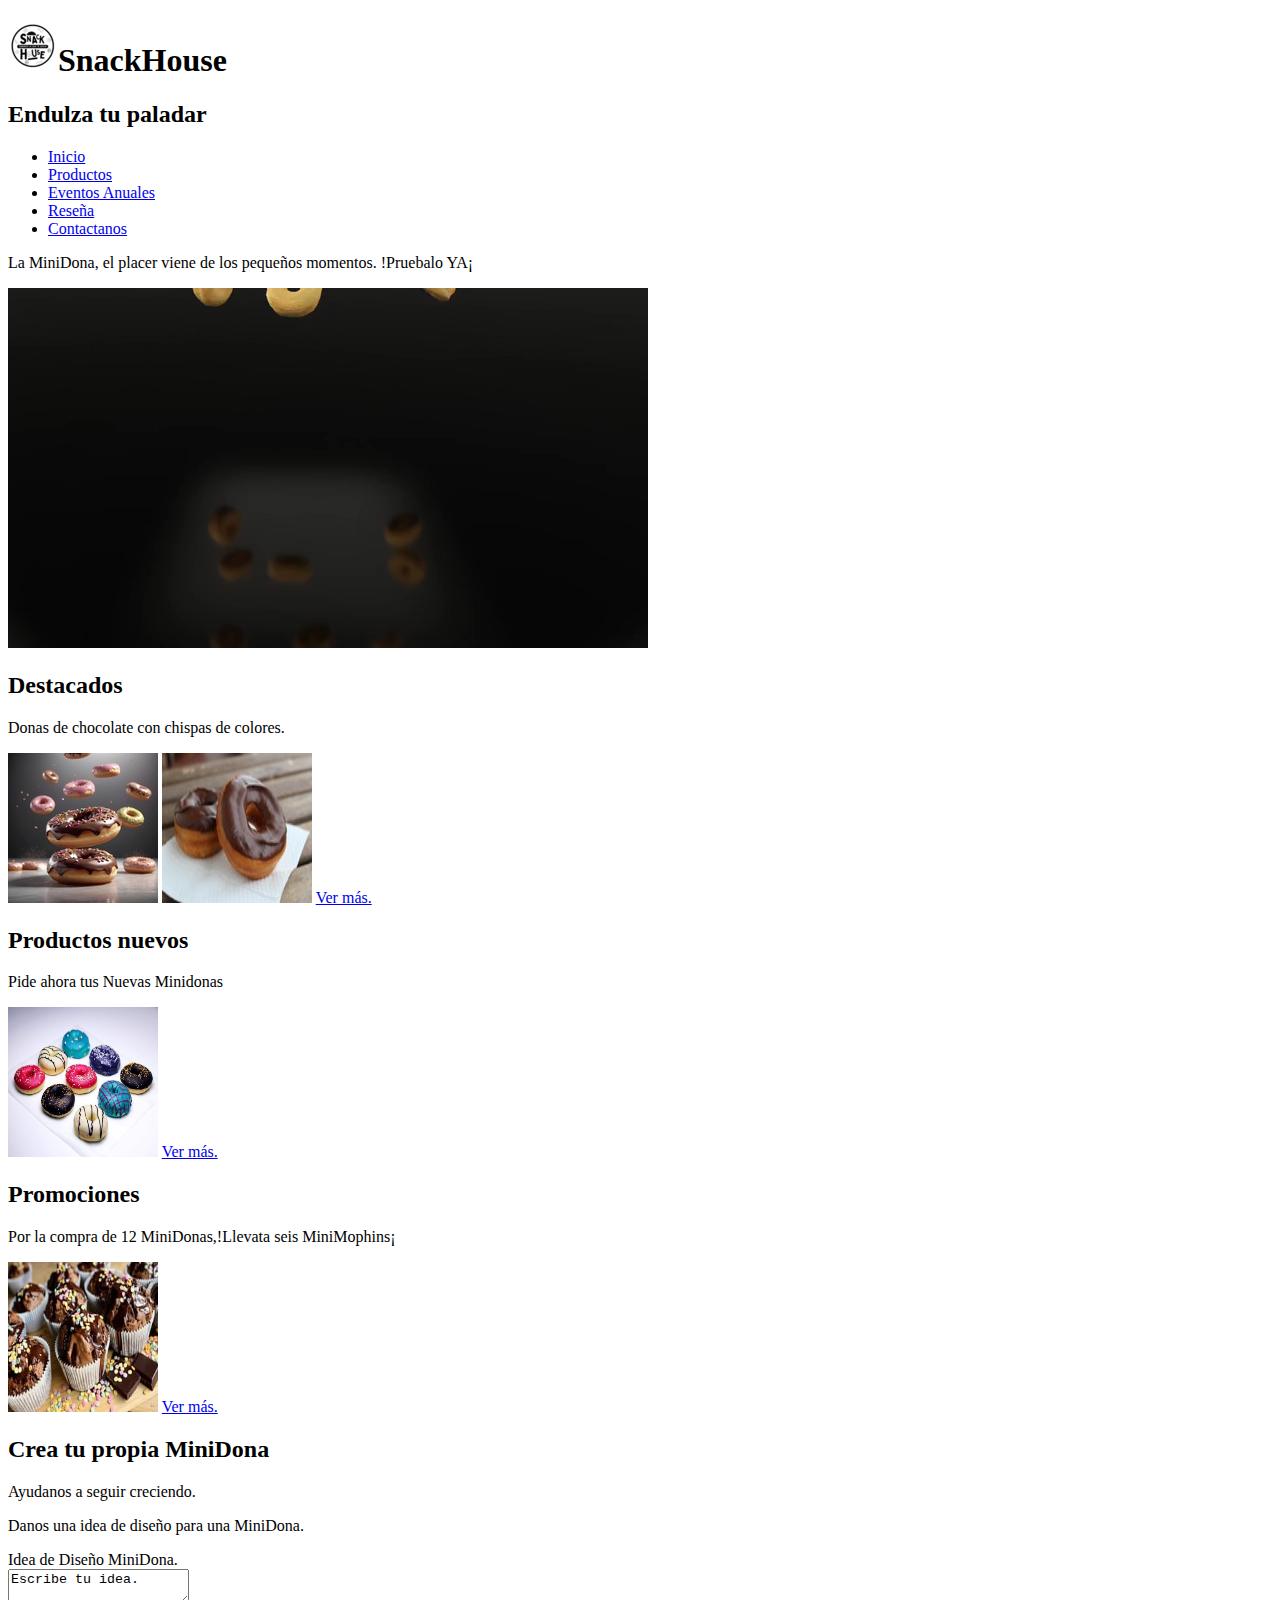
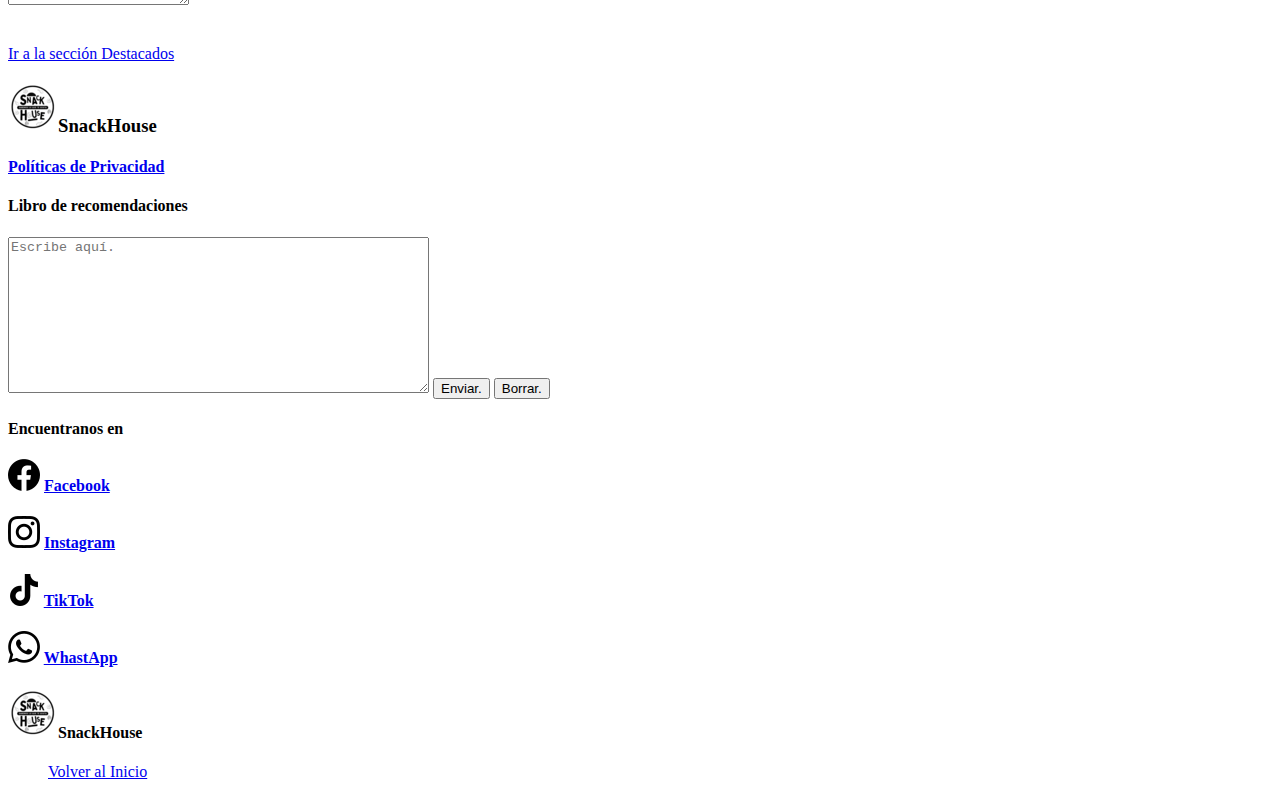
<file: index.html>
<!DOCTYPE html>
<html lang="es">
<head>
    <meta charset="UTF-8">
    <meta name="viewport" content="width=device-width, initial-scale=1.0">
    <title>SnackHouse</title>
</head>
<body>
    <main>
        <div>
            <h1><img src="imagenes/logo_snackhouse.png" alt="Logo de la página web SnackHouse">SnackHouse</h1>
        </div>
        <h2>Endulza tu paladar</h2>
        <header>
            <nav>
                <ul>
                    <li><a href="index.html">Inicio</a></li>
                    <li><a href="productos.html">Productos</a></li>
                    <li><a href="eventosanuales.html">Eventos Anuales</a></li>
                    <li><a href="reseña.html">Reseña</a></li>
                    <li><a href="contactanos.html">Contactanos</a></li>
                </ul>
            </nav>
        </header>
        <section>
            <p>La MiniDona, el placer viene de los pequeños momentos. !Pruebalo YA¡</p>
            <video src="videos/minidonas.mp4" autoplay loop></video>
            <h2 id="Destacados">Destacados</h2>
        </section>   
        <article>
            <p>Donas de chocolate con chispas de colores.</p>
            <img src="imagenes/donas-chocolate.jpg" alt="Donas con chipas de colores">
            <img src="imagenes/donasconchocolate.jpg" height="150p" width="150p" alt="Donas con glaceado de chocolate">
            <a href="productos.html">Ver más.</a>
        </article>
        <article>
            <h2>Productos nuevos</h2>
            <p>Pide ahora tus Nuevas Minidonas</p>
            <img src="imagenes/donas-nuevas-versiones.jpg" height="150" width="150"   alt="Donas de diferentes colores y diseño">
            <a href="productos.html">Ver más.</a>
        </article>
        <article>
            <h2>Promociones</h2>
            <p> Por la compra de 12 MiniDonas,!Llevata seis MiniMophins¡</p>
            <img src="imagenes/muphin.jpg" height="150" width="150" alt="Mophins con chipas de chocolate">
            <a href="productos.html">Ver más.</a>
        </article>
        <section>
            <h2>Crea tu propia MiniDona</h2>
            <p>Ayudanos a seguir creciendo.</p>
            <p>Danos una idea de diseño para una MiniDona.</p>
            <form action="">
                <label for="textarea">Idea de Diseño MiniDona.</label>
                <br>
                <textarea name="" id="">Escribe tu idea.</textarea>
            </form>
            <br><br>
            <a href="#Destacados">Ir a la sección Destacados</a>
        </section>
        <section>
            <footer>
                <form action="">
                    <article>
                        <h3><img src="imagenes/logo_snackhouse.png" alt="Logo de la página web SnackHouse">SnackHouse</h3>
                        <h4><a href="https://termify.io/es/generador-politica-de-privacidad" target="_blank">Políticas de Privacidad</a></h4>
                    </article>
                    <article>
                        <h4>Libro de recomendaciones</h4>
                        <textarea name="" id="" placeholder="Escribe aquí." rows="10" cols="50"></textarea>
                        <button type="submit">Enviar.</button>
                        <button type="reset">Borrar.</button>
                    </article>
                </form>
                    <article>
                        <h4>Encuentranos en</h4>
                        <h4><img src="imagenes/redes/facebook (1).png" alt="ícono de facebook" >
                        <a href="https://www.facebook.com/?locale=es_LA" target="_blank">Facebook</a></h4>
                        <h4><img src="imagenes/redes/instagram.png" alt="ícono de instagram">
                        <a href="https://www.instagram.com/" target="_blank">Instagram</a></h4>
                        <h4><img src="imagenes/redes/tik-tok.png" alt="ícono de Tik Tok">
                        <a href="https://www.tiktok.com/es-419/" target="_blank">TikTok</a></h4>
                        <h4><img src="imagenes/redes/whatsapp.png" alt="ícono de WhastApp">
                        <a href="https://www.whatsapp.com/download" target="_blank">WhastApp</a></h4>
                        <h4><img src="imagenes/logo_snackhouse.png" alt="Logo de la página web SnackHouse">SnackHouse</h4>
                    </article>
                    <header>
                        <nav>
                            <ul>
                                <a href="index.html">Volver al Inicio</a>
                            </ul>
                        </nav>
                    </header>
            </footer>
        </section>

    </main>
</body>
</html>
</file>
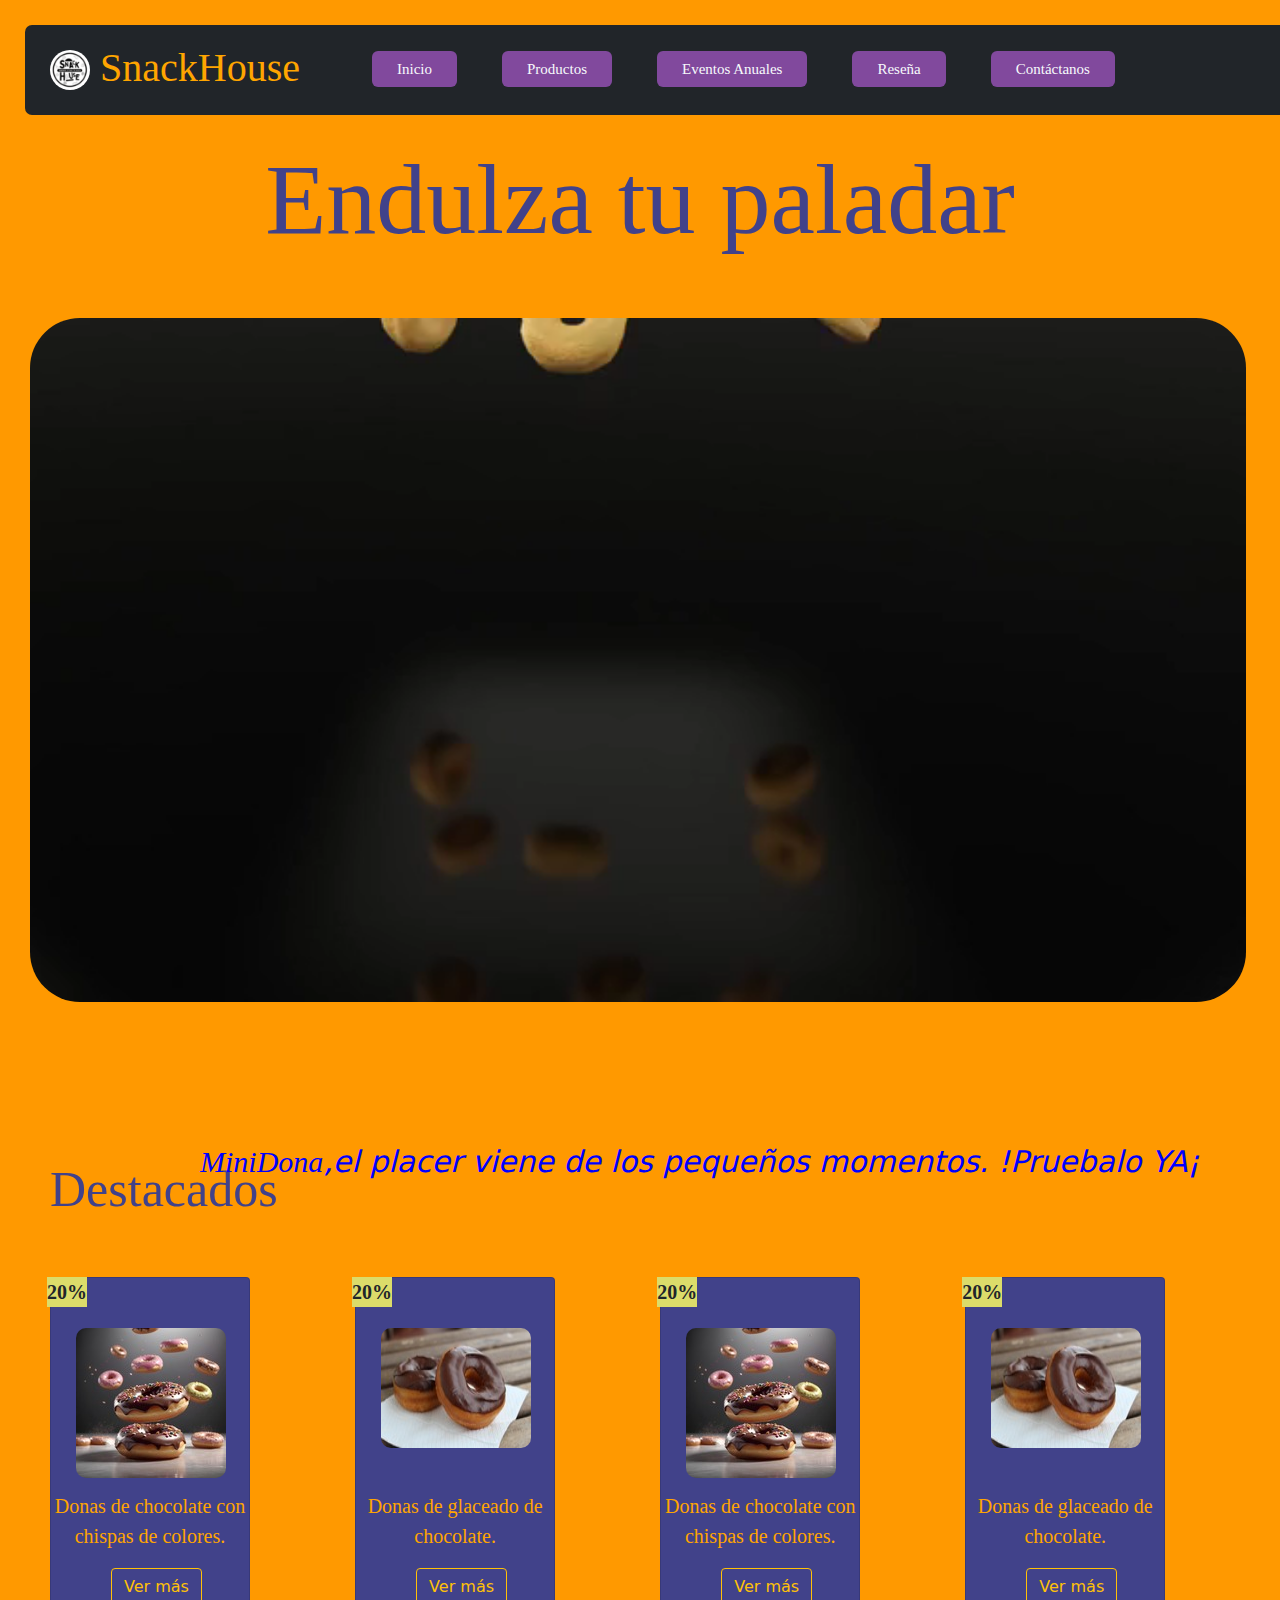
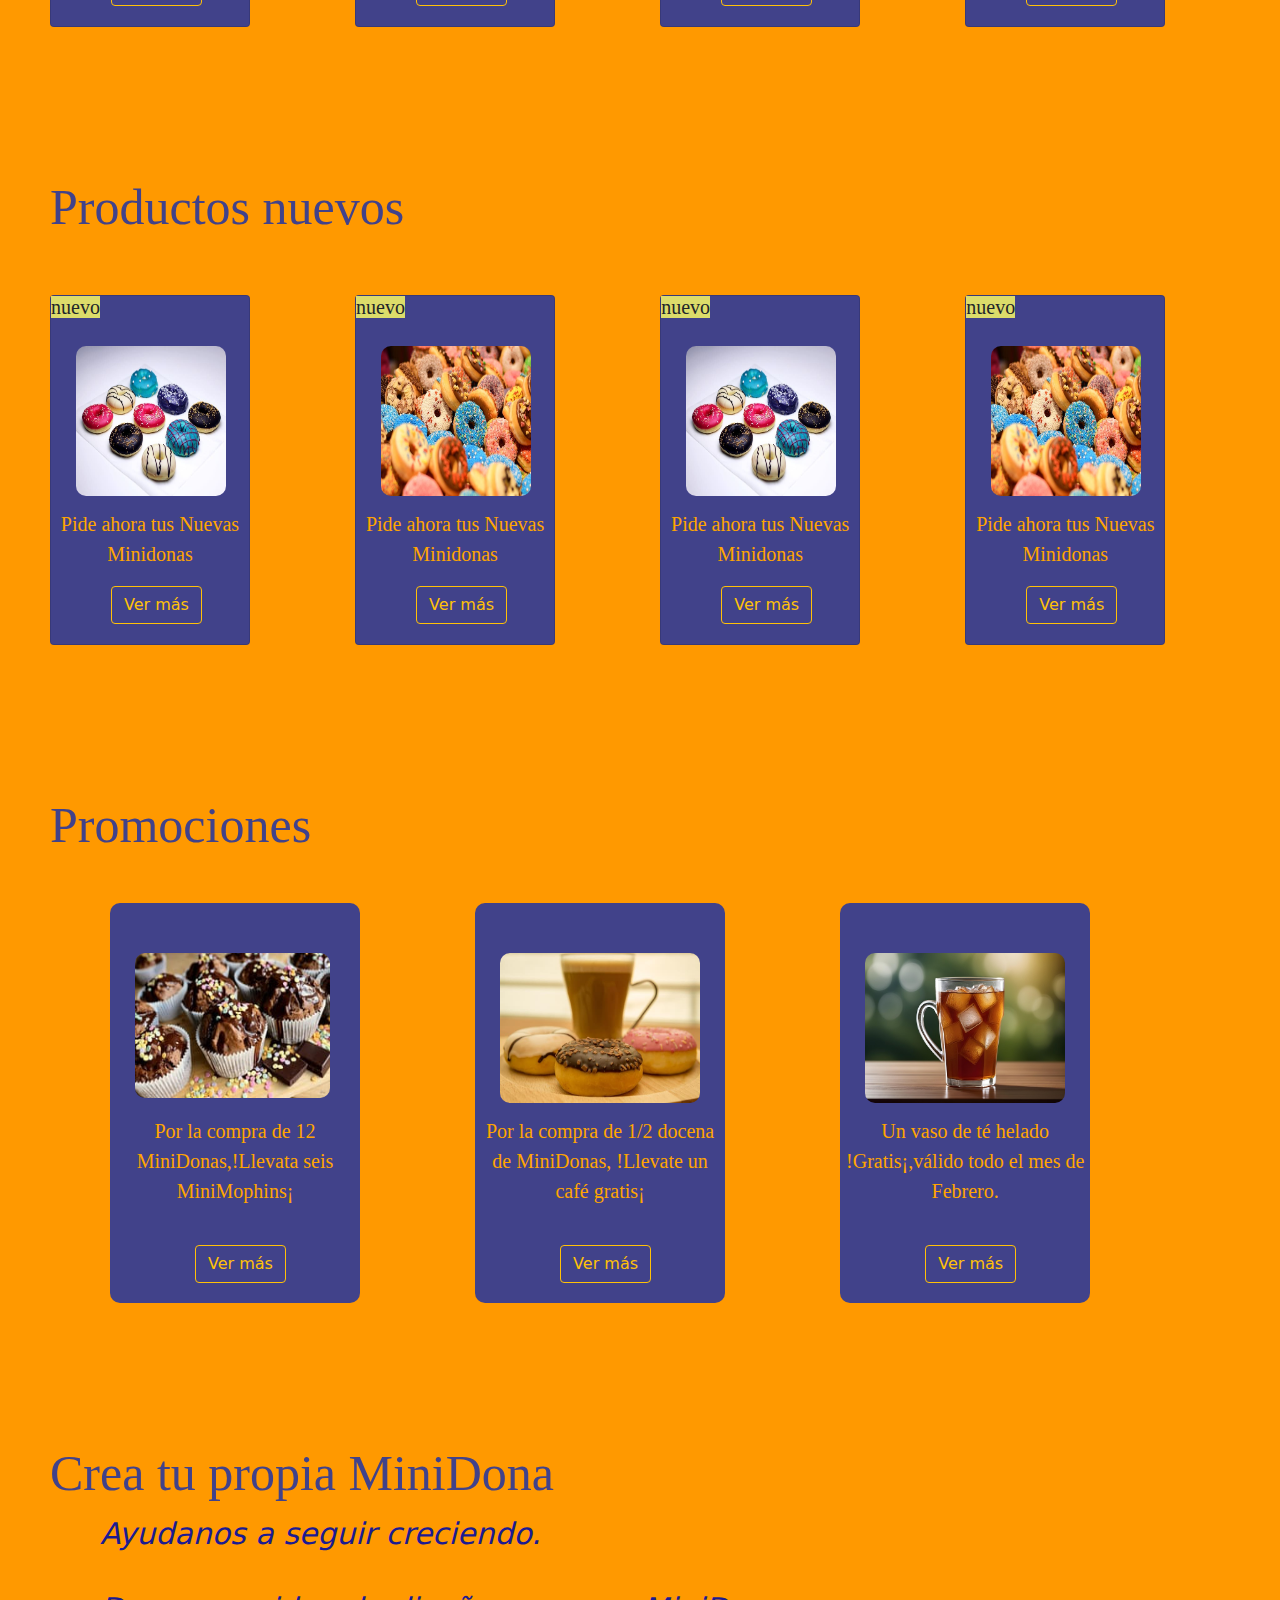
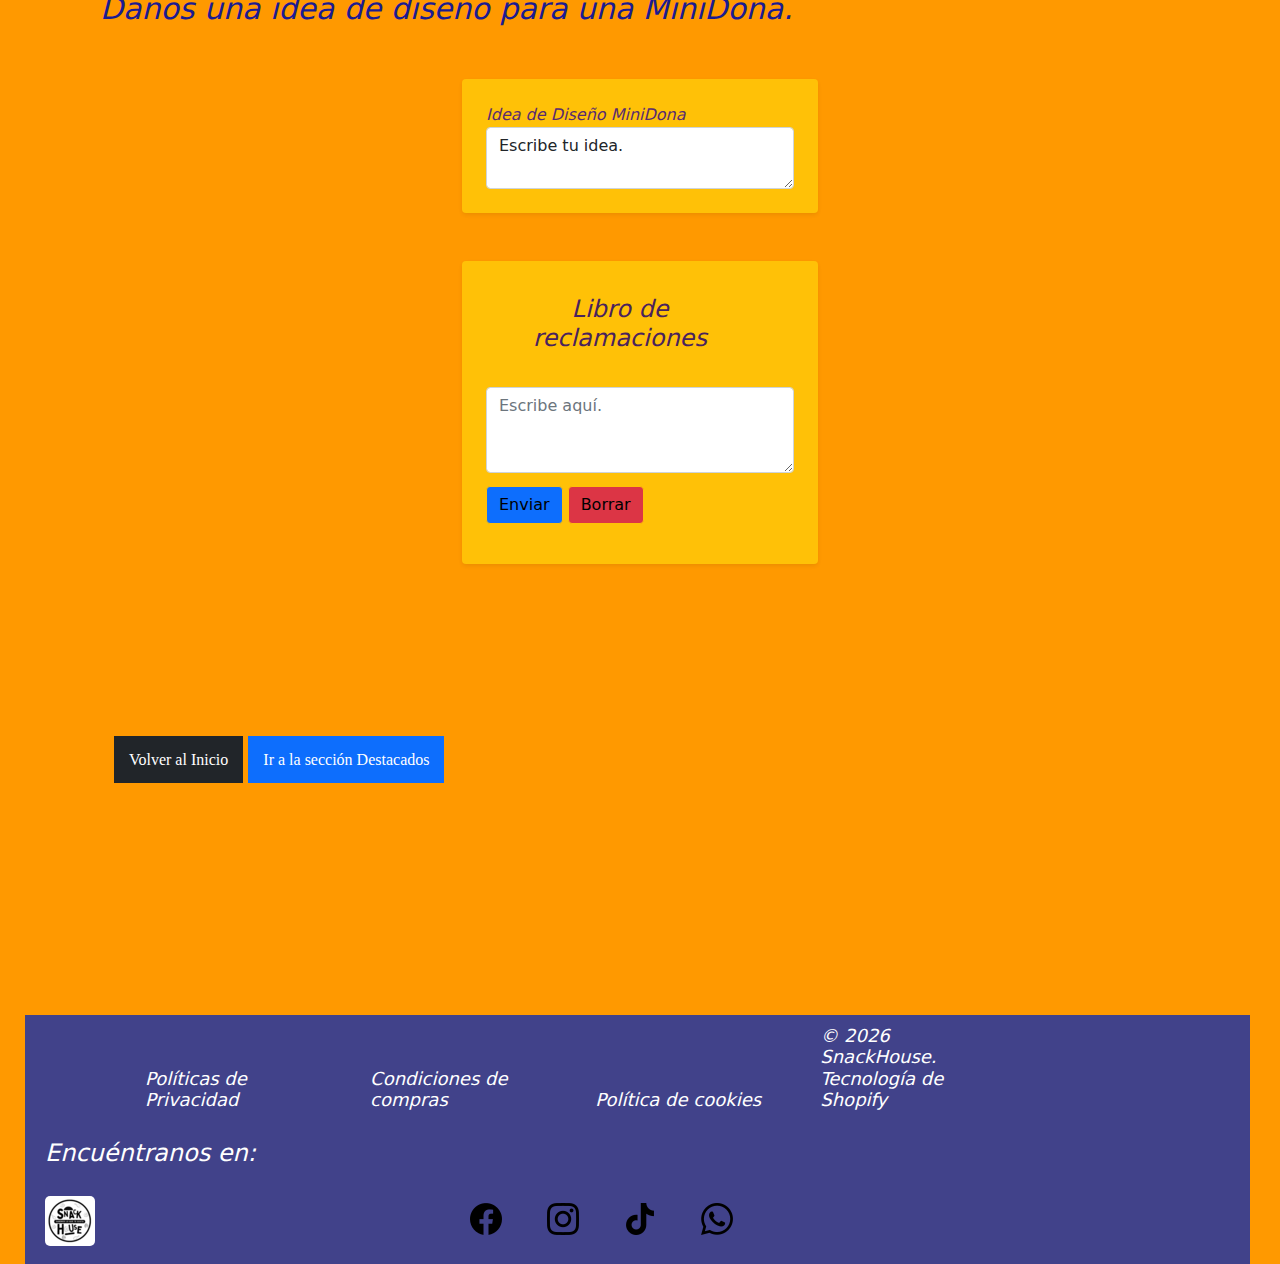
<file: SnackHouse-EFD- Desarrollo Web/index.html>
<!DOCTYPE html>
<html lang="es">
<head>
    <meta charset="UTF-8">
    <meta name="viewport" content="width=device-width, initial-scale=1.0">
    <title>SnackHouse</title>
    <link rel="stylesheet" href="estilos.css">
    <link rel="stylesheet" href="bootstrap/bootstrap.min.css">
</head>
<body   class="bg-warning" style="background-color: rgb(255, 153, 0) !important;">
    <header>
        <nav class="navbar navbar-dark bg-dark">
            <ul class="menu col-sm-12 col-lg-12 col-md-12 col-xs-12">
                <li><a href="index.html">Inicio</a></li>
                <li><a href="productos.html">Productos</a></li>
                <li><a href="eventosanuales.html">Eventos Anuales</a></li>
                <li><a href="reseña.html">Reseña</a></li>
                <li><a href="contactanos.html">Contáctanos</a></li>
            </ul>
            <div>
                <h1 class="snack">
                    <a class="logo" href="index.html" aria-label="Volver a la página e inicio de SnackHouse">
                        <img class="imgv1" src="imagenes/logo_snackhouse.png" alt="Logo de SnackHouse" width="30" height="30">
                        SnackHouse
                    </a>
                </h1>
            </div>
        </nav>
        
    </header>
    <main>
        <section class="baner">
        <h2 class="titulo">Endulza tu paladar</h2>
            <video src="videos/minidonas.mp4" autoplay loop width="1000"></video>
            <p class="frase-emblema"><span class="minidona">MiniDona</span>,el placer viene de los pequeños momentos. !Pruebalo YA¡</p>
        </section> 
        <section class="productos">  
            <h2 id="Destacados" class="subtitulo">Destacados</h2>
            <article class="card">
                <img class="imagen-card" src="imagenes/donas-chocolate.jpg" alt="Donas con chipas de colores">
                <a href="productos.html"><button type="button" class="btn btn-outline-warning boton">Ver más</button></a>
                <p class="descripcion">Donas de chocolate con chispas de colores.</p>
                <strong class="porcentaje">20%</strong> 
            </article>
            <article class="card">
                <img class="imagen-card" src="imagenes/donasconchocolate.jpg" height="120" width="150" alt="Donas con glaceado de chocolate">
                <a href="productos.html"><button type="button" class="btn btn-outline-warning boton">Ver más</button></a>
                <p class="descripcion">Donas de glaceado de chocolate.</p>
                <strong class="porcentaje">20%</strong> 
            </article>
            <article class="card">
                <img class="imagen-card" src="imagenes/donas-chocolate.jpg" alt="Donas con chipas de colores">
                <a href="productos.html"><button type="button" class="btn btn-outline-warning boton">Ver más</button></a>
                <p class="descripcion">Donas de chocolate con chispas de colores.</p>
                <strong class="porcentaje">20%</strong> 
            </article>
            <article class="card">
                <img class="imagen-card" src="imagenes/donasconchocolate.jpg" height="120" width="150" alt="Donas con glaceado de chocolate">
                <a href="productos.html"><button type="button" class="btn btn-outline-warning boton">Ver más</button></a>
                <p class="descripcion">Donas de glaceado de chocolate.</p>
                <strong class="porcentaje">20%</strong> 
            </article>
            <h2 class="subtitulo">Productos nuevos</h2>
            <article class="card">
                <img class="imagen-card" src="imagenes/donas-nuevas-versiones.jpg" height="150" width="150"   alt="Donas de diferentes colores y diseño">
                <a href="productos.html"><button type="button" class="btn btn-outline-warning boton">Ver más</button></a>
                <p class="descripcion">Pide ahora tus Nuevas Minidonas</p>
                <span class="nuevos">nuevo</span>
            </article>
            <article class="card">
                <img class="imagen-card" src="imagenes/imagesdeproductos/recientedonas.jpg" alt="Donas arcoiris, de varios colores." height="150" width="150">
                <a href="productos.html"><button type="button" class="btn btn-outline-warning boton">Ver más</button></a>
                <p class="descripcion">Pide ahora tus Nuevas Minidonas</p>
                <span class="nuevos">nuevo</span>
            </article>
            <article class="card">
                <img class="imagen-card" src="imagenes/donas-nuevas-versiones.jpg" height="150" width="150"   alt="Donas de diferentes colores y diseño">
                <a href="productos.html"><button type="button" class="btn btn-outline-warning boton">Ver más</button></a>
                <p class="descripcion">Pide ahora tus Nuevas Minidonas</p>
                <span class="nuevos">nuevo</span>
            </article>
            <article class="card">
                <img class="imagen-card" src="imagenes/imagesdeproductos/recientedonas.jpg" alt="Donas arcoiris, de varios colores." height="150" width="150">
                <a href="productos.html"><button type="button" class="btn btn-outline-warning boton">Ver más</button></a>
                <p class="descripcion">Pide ahora tus Nuevas Minidonas</p>
                <span class="nuevos">nuevo</span>
            </article>
        </section>
        <section class="promociones">
            <h2 class="subtitulo">Promociones</h2>
            <article class="card2-index">
                <img class="imagen-card" src="imagenes/muphin.jpg" height="145" width="195" alt="Mophins con chipas de chocolate">
              <p class="descripcion"> Por la compra de 12 MiniDonas,!Llevata seis MiniMophins¡</p>
                <a href="productos.html"><button type="button" class="btn btn-outline-warning boton-promociones">Ver más</button></a>
            </article>
            <article class="card2-index">
                <img class="imagen-card" src="imagenes/imagesdeproductos/reciente2.jpg" alt="Donas acompañada con un capuccino" height="150" width="200">
                <p class="descripcion"> Por la compra de 1/2 docena de MiniDonas, !Llevate un café gratis¡</p>
                <a href="productos.html"><button type="button" class="btn btn-outline-warning boton-promociones">Ver más</button></a>
            </article>
            <article class="card2-index">
                <img class="imagen-card" src="imagenes/imagesdeproductos/te-helado.jpg" alt="Un vaso con té y cubos de hielo, es decir té helado" height="150" width="200">
                <p class="descripcion">Un vaso de té helado !Gratis¡,válido todo el mes de Febrero.</p>
                <a href="productos.html"><button type="button" class="btn btn-outline-warning boton-promociones">Ver más</button></a>
            </article>
            </article>
        </section>
        <section class="diseño">
            <h2 class="subtitulo">Crea tu propia MiniDona</h2>
            <p class="descripcion3">Ayudanos a seguir creciendo.</p>
            <p class="descripcion3">Danos una idea de diseño para una MiniDona.</p>
            <div class="container my-5">
                <div class="row justify-content-center">
                    <div class="col-12 col-md-6 col-lg-4">
                        <div class="p-4 bg-warning rounded shadow-sm">
                             <form>
                                <label for="textarea" >Idea de Diseño MiniDona</label>
                                 <textarea id="textarea" class="form-control" >Escribe tu idea.</textarea>
                            </form>
                        </div>
                    </div>
                </div>
            </div>
        </section>
        
        <section class="container">
            <div class="row justify-content-center">
                <div class="col-12 col-md-6 col-lg-4">
                    <div class="p-4 bg-warning rounded shadow-sm">
                        <h4 class="recomendaciones text-center mb-4">Libro de reclamaciones</h4>
                        <form>
                            <div class="mb-3" >
                                <textarea id="" class="form-control" rows="3" placeholder="Escribe aquí." rows="10" cols="50"></textarea>
                                <button class="btn btn-warning bg-primary" type="submit">Enviar</button>
                                <button class="btn btn-warning bg-danger" type="reset">Borrar</button>
                            </div>
                        </form>
                    </div>
                </div>
            </div>
                
        
            <footer>
                    <di class="secciones">
                        <nav>
                            <ul>
                                <a class="secciones2 bg-dark" href="index.html">Volver al Inicio</a>
                                <a class="secciones2 bg-primary" href="#Destacados">Ir a la sección Destacados</a>
                            </ul>
                        </nav>
                    </div>
                    <article class="pie-pagina2">
                        
                        <h4 class="iconos"><a href="https://termify.io/es/generador-politica-de-privacidad" target="_blank" class="politic">Políticas de Privacidad</a></h4>
                        <h4 class="iconos"><a href="https://termify.io/es/generador-politica-de-privacidad" target="_blank" class="politic">Condiciones de compras</a></h4>
                        <h4 class="iconos"><a href="https://termify.io/es/generador-politica-de-privacidad" target="_blank" class="politic">Política de cookies</a></h4>
                        <h4 class="iconos">© 2026 SnackHouse. Tecnología de Shopify</h4>
                        
                        <h4>Encuéntranos en:</h4>
                        <h4 class="iconos" >
                            <img src="imagenes/logo_snackhouse.png" class="snack-pie" alt="Logo de la página web SnackHouse" width="50" height="50">
                        </h4>

                        <h4 class="iconos2">
                            <a  class="iconos2" href="https://www.facebook.com/?locale=es_LA" target="_blank">
                                <img src="imagenes/redes/facebook (1).png" alt="ícono de facebook">
                            </a>
                        </h4>

                        <h4 class="iconos2">
                            <a  class="iconos2" href="https://www.instagram.com/" target="_blank">
                                <img src="imagenes/redes/instagram.png" alt="ícono de instagram">
                            </a>
                        </h4>

                        <h4 class="iconos2">
                            <a  class="iconos2" href="https://www.tiktok.com/es-419/" target="_blank">
                                <img src="imagenes/redes/tik-tok.png" alt="ícono de Tik Tok">
                            </a>
                        </h4>

                        <h4 class="iconos2">
                            <a  class="iconos2" href="https://www.whatsapp.com/download" target="_blank">
                                <img src="imagenes/redes/whatsapp.png" alt="ícono de WhastApp">
                            </a>
                        </h4>
                    </article>
            </footer>
        </section>
    </main>
    <script src="bootstrap/bootstrap.bundle.min.js"></script>
</body>
</html>
</file>
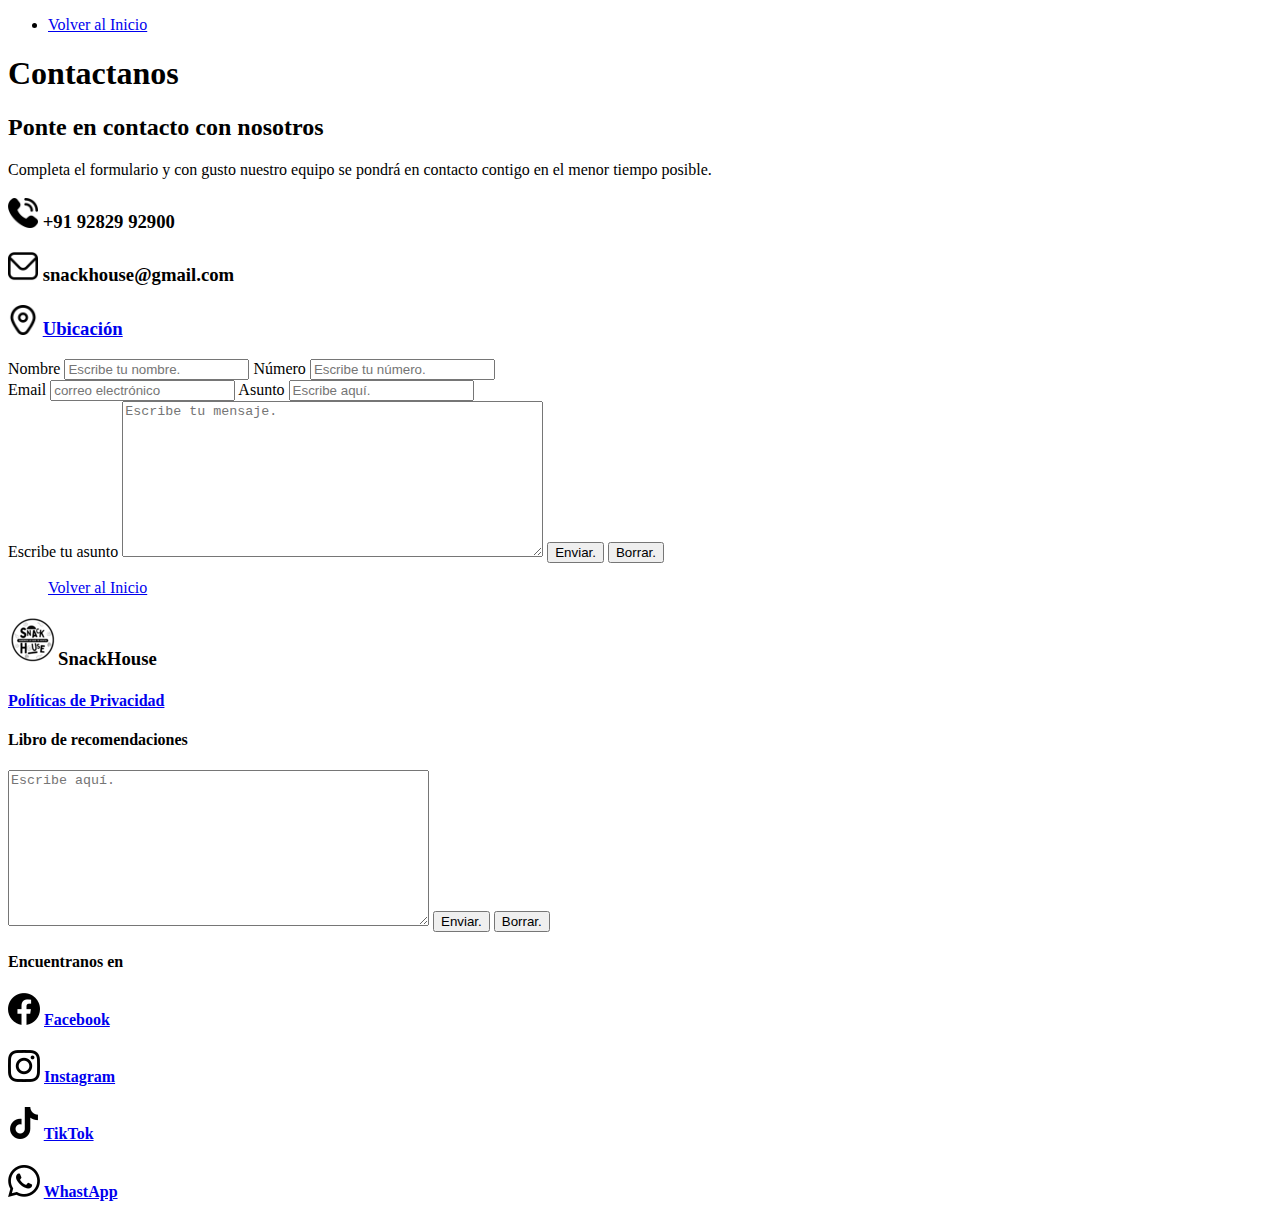
<file: contactanos.html>
<!DOCTYPE html>
<html lang="es">
<head>
    <meta charset="UTF-8">
    <meta name="viewport" content="width=device-width, initial-scale=1.0">
    <title>Contactanos</title>
</head>
<body>
    <header>
        <nav>
            <ul>
                <li><a href="index.html">Volver al Inicio</a></li>
            </ul>
        </nav>
    </header>
    
    <h1>Contactanos</h1>
    <h2>Ponte en contacto con nosotros</h2>
    <p>Completa el formulario y con gusto nuestro equipo se pondrá en contacto contigo en el menor tiempo posible.</p>

    <h3><img src="imagenes/imagesdeproductos/llamada-telefonica.png" alt="ícono de un telefono" height="30px" width="30px">
    +91 92829 92900 </h3>
    <h3><img src="imagenes/imagesdeproductos/sobre.png" alt="ícono de sobre" height="30px" width="30px">
    snackhouse@gmail.com</h3>

    <h3><img src="imagenes/imagesdeproductos/marcador.png" alt="ícono de ubucación." height="30px" width="30px">
    <a href="https://www.google.com/maps"target="blank">Ubicación</a></h3>
    
    <form action="">
        <label for="text">Nombre</label>
        <input type="text" placeholder="Escribe tu nombre.">
        <label for="text">Número</label>
        <input type="text" placeholder="Escribe tu número." name="" id="">
        <br>
        <label for="email">Email</label>
        <input type="email" placeholder="correo electrónico" name="" id="">
        <label for="text">Asunto</label>
        <input type="text" placeholder="Escribe aquí.">
        <br>
        <label for="textarea">Escribe tu asunto</label>
        <textarea name="" id="" placeholder="Escribe tu mensaje." rows="10" cols="50"></textarea>
        <button type="submit">Enviar.</button>
        <button type="reset">Borrar.</button>
    </form>

    <header>
        <nav>
            <ul>
                <a href="index.html">Volver al Inicio</a>
            </ul>
        </nav>
    </header>

    <footer>
        <h3><img src="imagenes/logo_snackhouse.png" alt="Logo de la página web SnackHouse">SnackHouse</h3>
        <h4><a href="https://termify.io/es/generador-politica-de-privacidad" target="_blank">Políticas de Privacidad</a></h4>


        <form action="">
            <h4>Libro de recomendaciones</h4>
            <textarea name="" id="" placeholder="Escribe aquí." rows="10" cols="50"></textarea>
            <button type="submit">Enviar.</button>
            <button type="reset">Borrar.</button>
            <h4>Encuentranos en</h4>
            <h4><img src="imagenes/redes/facebook (1).png" alt="ícono de facebook" >
            <a href="https://www.facebook.com/?locale=es_LA" target="_blank">Facebook</a></h4>
            <h4><img src="imagenes/redes/instagram.png" alt="ícono de instagram">
            <a href="https://www.instagram.com/" target="_blank">Instagram</a></h4>
            <h4><img src="imagenes/redes/tik-tok.png" alt="ícono de Tik Tok">
            <a href="https://www.tiktok.com/es-419/" target="_blank">TikTok</a></h4>
            <h4><img src="imagenes/redes/whatsapp.png" alt="ícono de WhastApp">
            <a href="https://www.whatsapp.com/download" target="_blank">WhastApp</a></h4>
        </form>
    </footer>







</body>
</html>
</file>
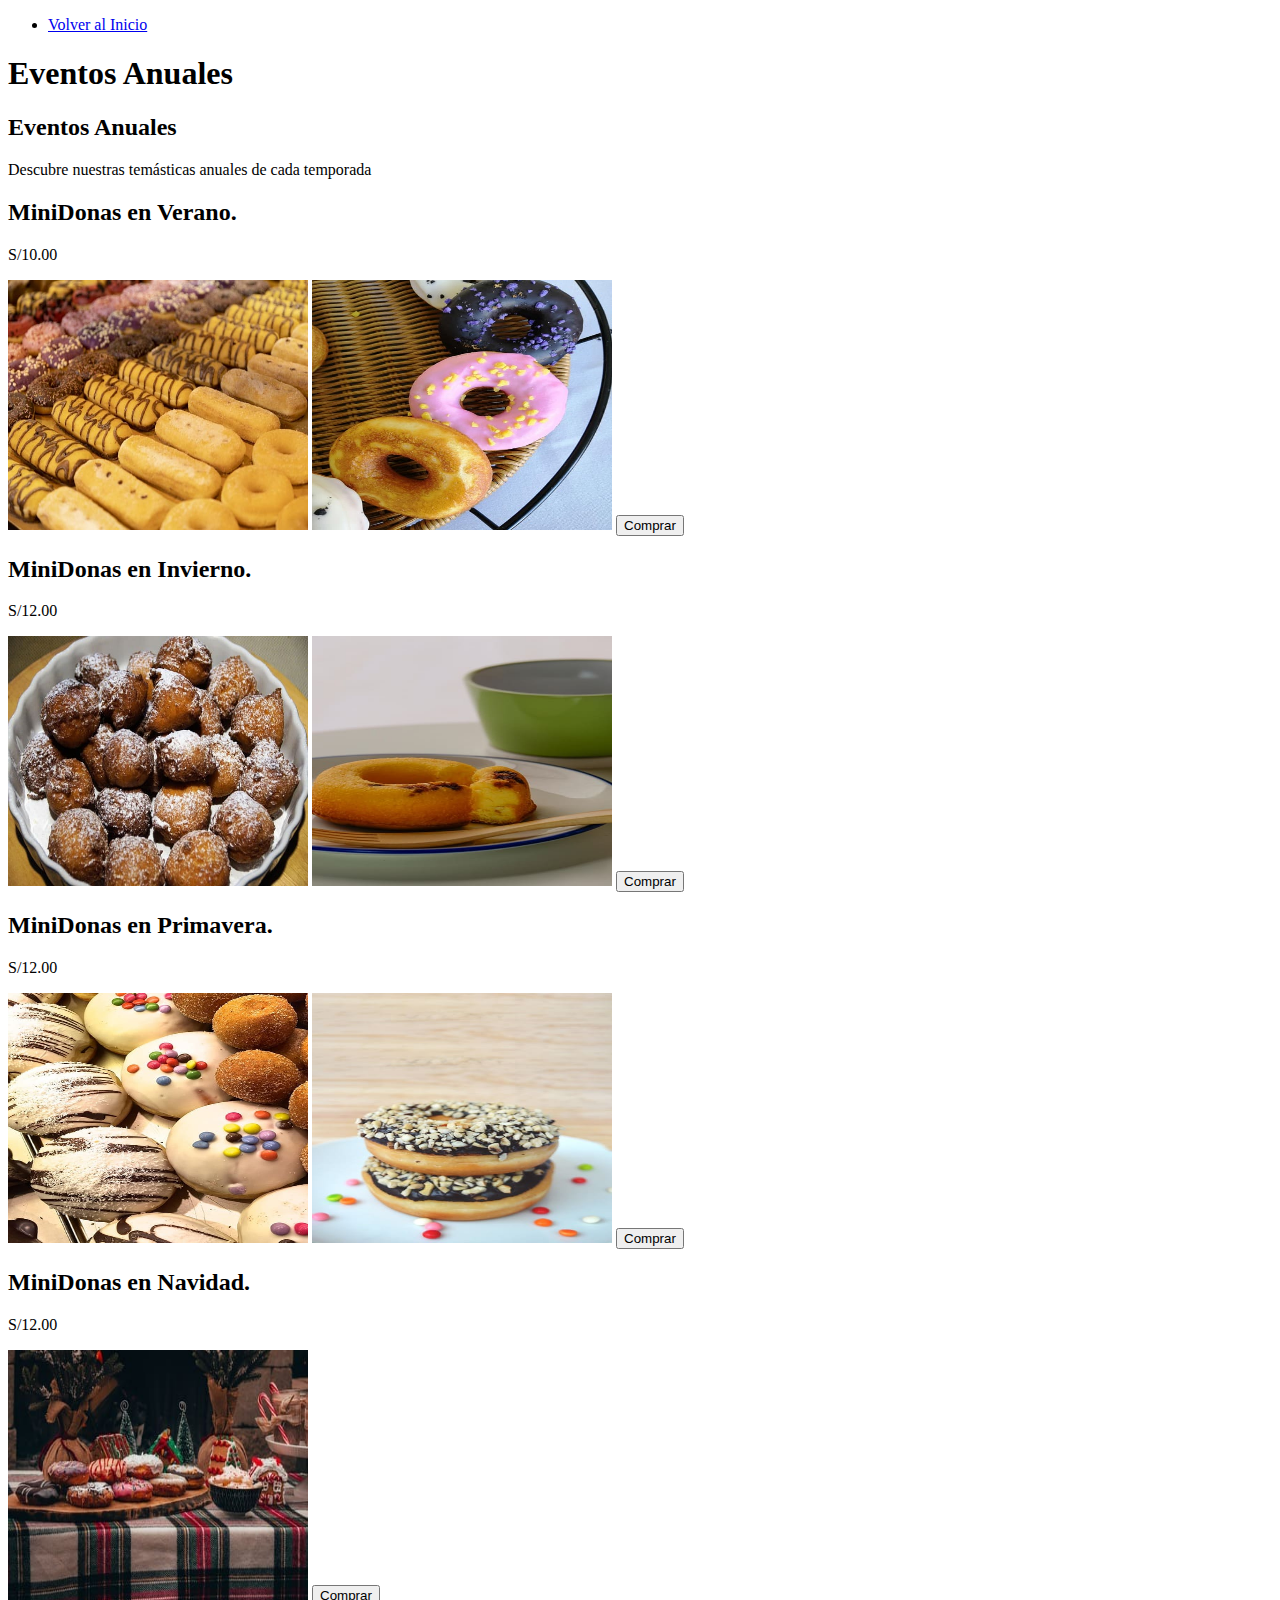
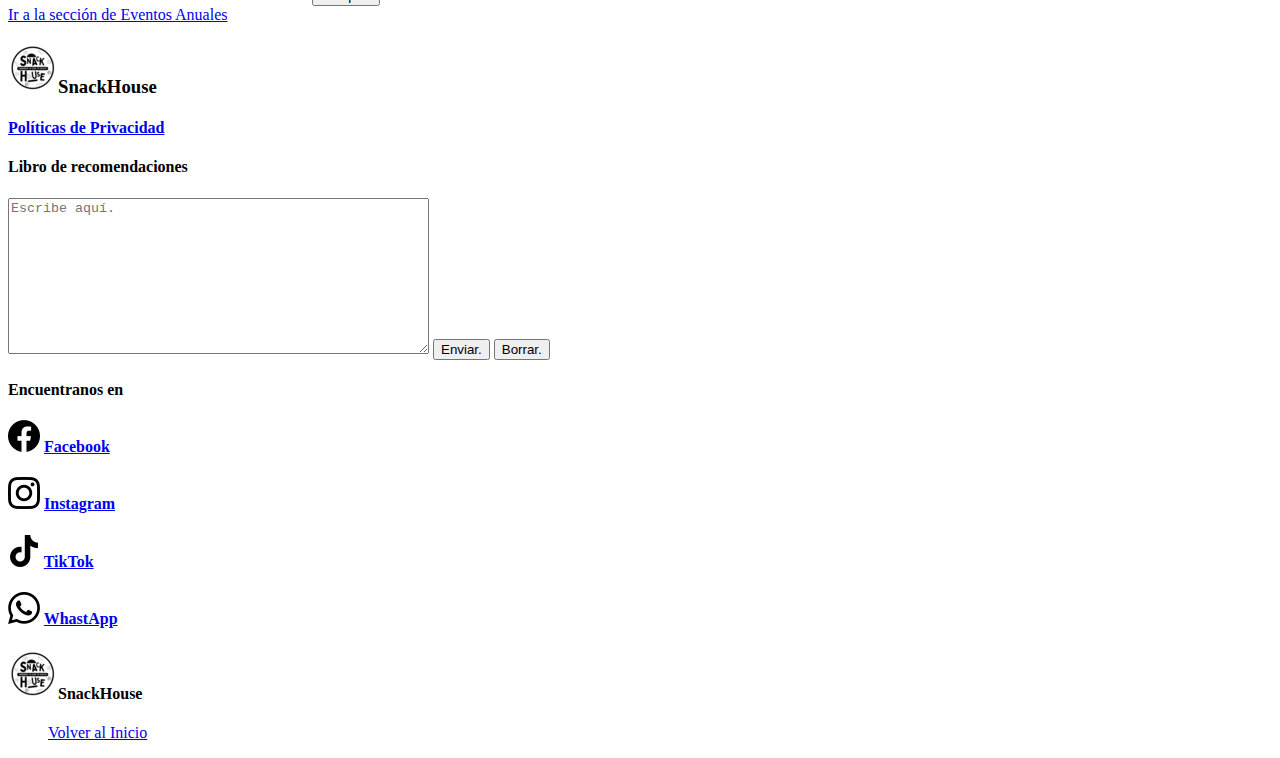
<file: eventosanuales.html>
<!DOCTYPE html>
<html lang="es">
<head>
    <meta charset="UTF-8">
    <meta name="viewport" content="width=device-width, initial-scale=1.0">
    <title>Eventos anuales</title>
</head>
<body>
    <header>
        <nav>
            <ul>
                <li><a href="index.html">Volver al Inicio</a></li>
            </ul>
        </nav>
    </header>
    <main>
        <section>
            <article>
                <h1>Eventos Anuales</h1>
                <h2 id="Eventos Anuales">Eventos Anuales</h2>
                <p>Descubre nuestras temásticas anuales de cada temporada</p>
                <h2>MiniDonas en Verano.</h2>
                <p>S/10.00</p>
                <img src="imagenes/imagesdeproductos/verano.jpg" alt="Donas en verano, fritas con hielo" height="250" width="300" title="Donas en verano"> 
                <img src="imagenes/imagesdeproductos/calor.jpg" alt="Donas en verano, frescas" height="250" width="300" title="Donas en verano">
                <button type="button">Comprar</button>
            </article>
            <article>   
                <h2>MiniDonas en Invierno.</h2>
                <p>S/12.00</p>
                <img src="imagenes/imagesdeproductos/Invierno.jpg" alt="Donas en invierno acompañdo con café" height="250" width="300" title="Donas en invierno">
                <img src="imagenes/imagesdeproductos/donas-café.jpg" alt="Donas acompañado con café" height="250" width="300" title="Donas en invierno">
                <button type="button">Comprar</button>
            </article>
            <article>
                <h2>MiniDonas en Primavera.</h2>
                <p>S/12.00</p>
                <img src="imagenes/imagesdeproductos/primavera-donas.jpg" alt="Donas con con chipas de colores" height="250" width="300" title="Donas en primavera">
                <img src="imagenes/imagesdeproductos/primavera2.jpg" alt="Donas con Maní" height="250" width="300" title="Donas en primavera">
                <button type="button">Comprar</button>
            </article>
            <article>
                <h2>MiniDonas en Navidad.</h2>
                <p>S/12.00</p>
                <img src="imagenes/imagesdeproductos/Navidad.png" alt="Donas con temática navideña" height="250" width="300" title="Donas en navidad">
                <button type="button">Comprar</button>
            </article>
            <a href="#Eventos Anuales">Ir a la sección de Eventos Anuales</a>
        </section>
        <section>
            <footer>
                <form action="">
                    <article>
                        <h3><img src="imagenes/logo_snackhouse.png" alt="Logo de la página web SnackHouse">SnackHouse</h3>
                        <h4><a href="https://termify.io/es/generador-politica-de-privacidad" target="_blank">Políticas de Privacidad</a></h4>
                    </article>
                    <article>
                        <h4>Libro de recomendaciones</h4>
                        <textarea name="" id="" placeholder="Escribe aquí." rows="10" cols="50"></textarea>
                        <button type="submit">Enviar.</button>
                        <button type="reset">Borrar.</button>
                    </article>
                </form>
                    <article>
                        <h4>Encuentranos en</h4>
                        <h4><img src="imagenes/redes/facebook (1).png" alt="ícono de facebook" >
                        <a href="https://www.facebook.com/?locale=es_LA" target="_blank">Facebook</a></h4>
                        <h4><img src="imagenes/redes/instagram.png" alt="ícono de instagram">
                        <a href="https://www.instagram.com/" target="_blank">Instagram</a></h4>
                        <h4><img src="imagenes/redes/tik-tok.png" alt="ícono de Tik Tok">
                        <a href="https://www.tiktok.com/es-419/" target="_blank">TikTok</a></h4>
                        <h4><img src="imagenes/redes/whatsapp.png" alt="ícono de WhastApp">
                        <a href="https://www.whatsapp.com/download" target="_blank">WhastApp</a></h4>
                        <h4><img src="imagenes/logo_snackhouse.png" alt="Logo de la página web SnackHouse">SnackHouse</h4>
                    </article>
                    <header>
                        <nav>
                            <ul>
                                <a href="index.html">Volver al Inicio</a>
                            </ul>
                        </nav>
                    </header>
            </footer>
        </section>
    </main>
</body>
</html>
</file>
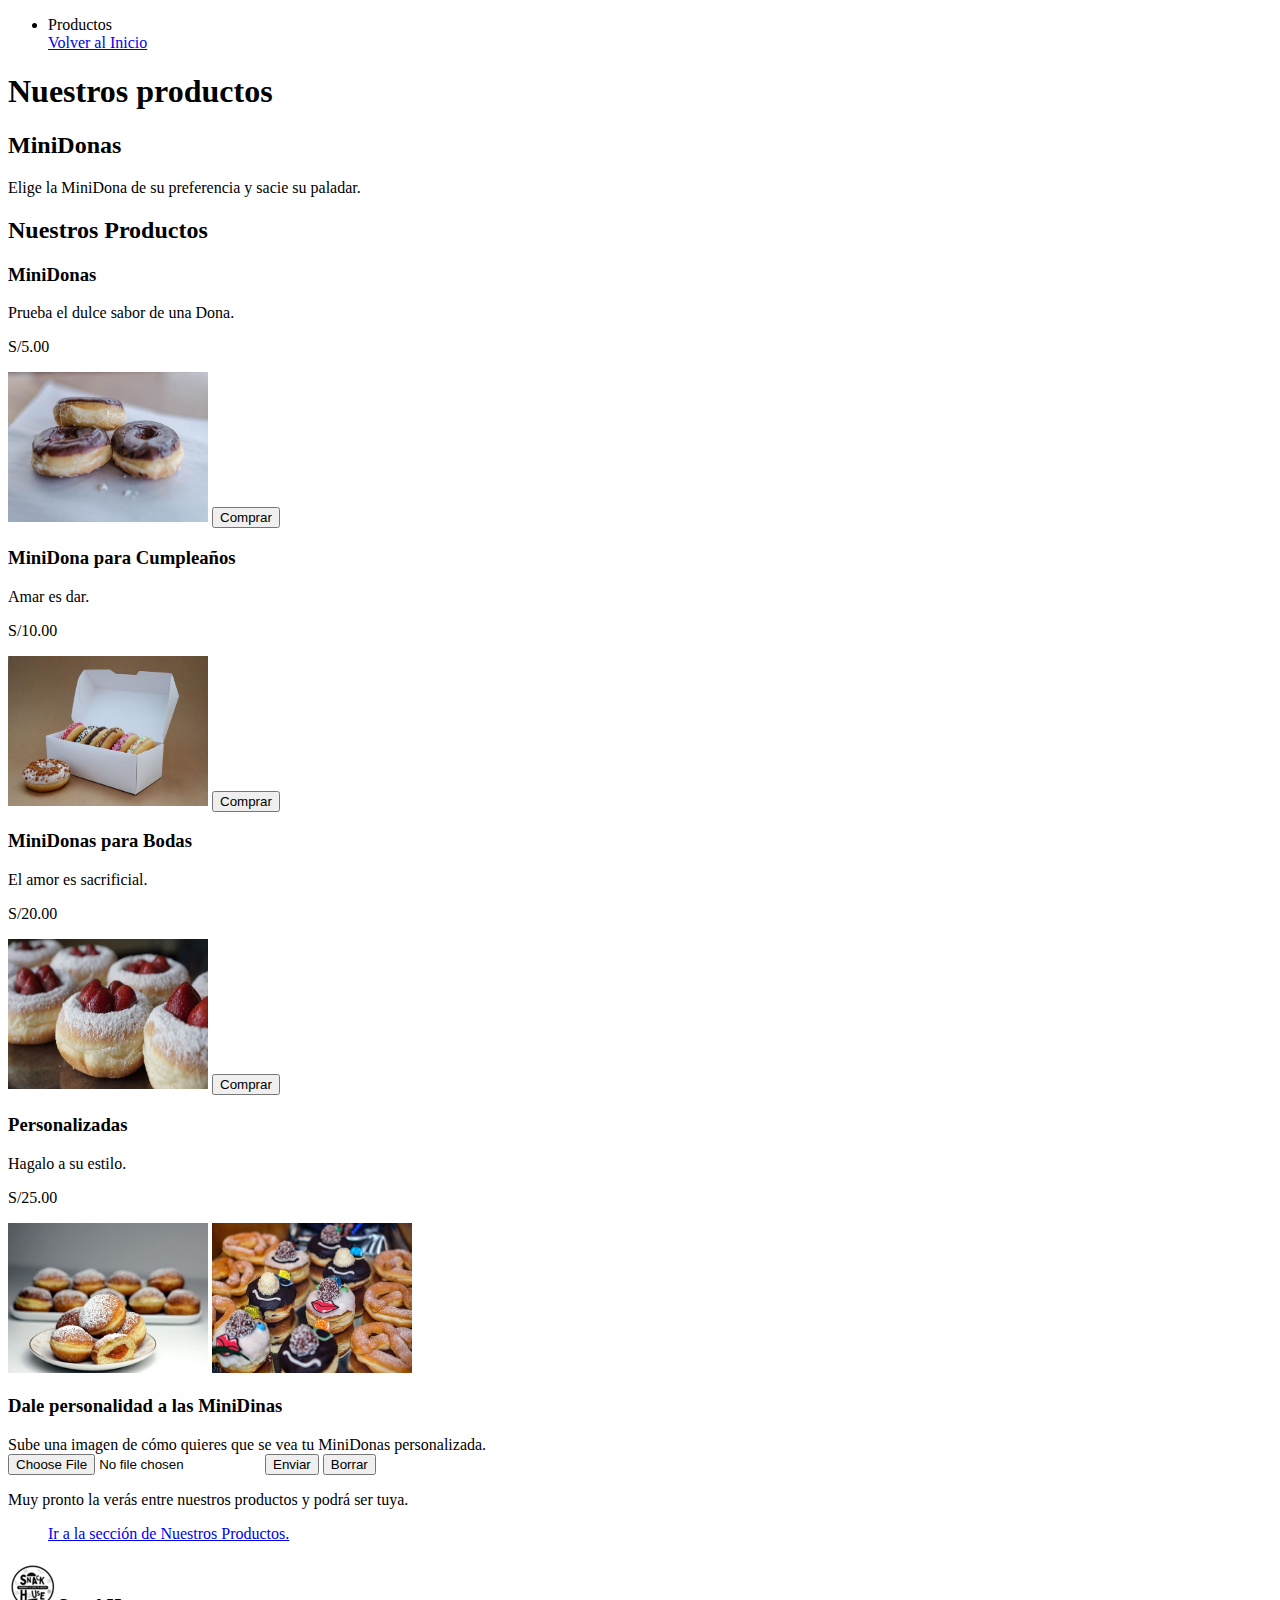
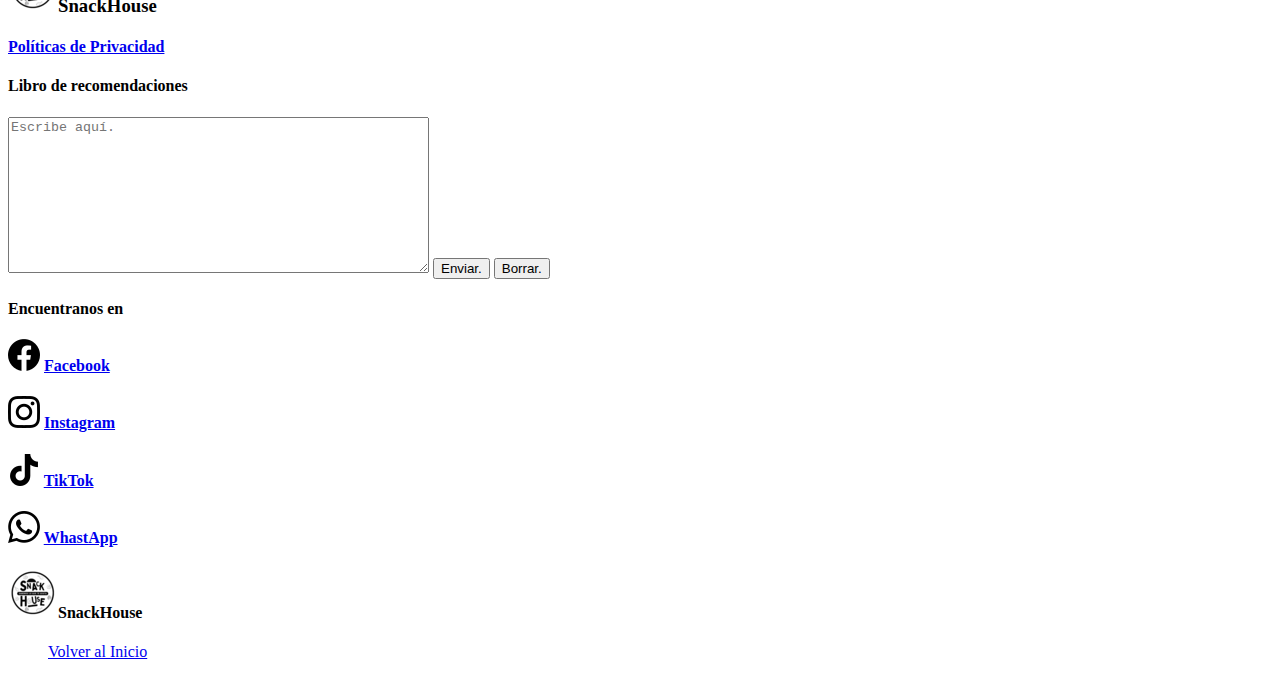
<file: productos.html>
<!DOCTYPE html>
<html lang="es">
<head>
    <meta charset="UTF-8">
    <meta name="viewport" content="width=device-width, initial-scale=1.0">
    <title>Productos</title>
</head>
<body>
    <header>
        <nav>
            <ul>
                <li>Productos</li> <a href="index.html">Volver al Inicio</a>
            </ul>
        </nav>
    </header>
    <section>
        <h1>Nuestros productos</h1>
        <h2>MiniDonas</h2>
        <p>Elige la MiniDona de su preferencia y sacie su paladar.</p>
    </section>
    <section>
        <article>
            <h2 id="Nuestro Productos">Nuestros Productos</h2>
            <h3>MiniDonas</h3>
            <p>Prueba el dulce sabor de una Dona.</p>
            <p>S/5.00</p>
            <img src="imagenes/imagesdeproductos/donasordinarias.jpg" alt="Donas ordinarias" height="150" width="200">
            <button type="button">Comprar</button>
        </article>
        <article>
            <h3>MiniDona para Cumpleaños</h3>
            <p>Amar es dar.</p>
            <p>S/10.00</p>
            <img src="imagenes/imagesdeproductos/donas-para-cumpleaños.jpg" alt="Donas con temática de cumpleaños." height="150" width="200">
            <button type="button">Comprar</button>
        </article>
        <article>
            <h3>MiniDonas para Bodas</h3>
            <p>El amor es sacrificial.</p>
            <p>S/20.00</p>
            <img src="imagenes/imagesdeproductos/bodas.jpg" alt="Donas con temática de boda." height="150" width="200">
            <button type="button">Comprar</button>
        </article>
    </section>
    <section>
        <article>
            <h3>Personalizadas</h3>
            <p>Hagalo a su estilo.</p>
            <p>S/25.00</p>
            <img src="imagenes/imagesdeproductos/personalizadas.jpg" alt="Donas ordinarias para personalizar" height="150" width="200">
            <img src="imagenes/imagesdeproductos/personalizada2.jpg" alt="Donas con diseño de dibujos o rosotros animados" height="150" width="200">
        </article>
        
        <form action="">
            <article>
                <h3>Dale personalidad a las MiniDinas</h3>
                <label for="textarea">Sube una imagen de cómo quieres que se vea tu MiniDonas personalizada.</label>
                <br>    
                <input type="file">
                <button type="submit">Enviar</button>
                <button type="reset">Borrar</button>
                <p>Muy pronto la verás entre nuestros productos y podrá ser tuya.</p>
            </article>
        </form>
        <header>
            <nav>
                <ul>
                    <a href="#Nuestro Productos">Ir a la sección de Nuestros Productos.</a>
                </ul>
            </nav>
        </header>
    </section>
    <section>
        <footer>
            <form action="">
                <article>
                    <h3><img src="imagenes/logo_snackhouse.png" alt="Logo de la página web SnackHouse">SnackHouse</h3>
                    <h4><a href="https://termify.io/es/generador-politica-de-privacidad" target="_blank">Políticas de Privacidad</a></h4>
                </article>
                <article>
                    <h4>Libro de recomendaciones</h4>
                    <textarea name="" id="" placeholder="Escribe aquí." rows="10" cols="50"></textarea>
                    <button type="submit">Enviar.</button>
                    <button type="reset">Borrar.</button>
                </article>
            </form>
                <article>
                    <h4>Encuentranos en</h4>
                    <h4><img src="imagenes/redes/facebook (1).png" alt="ícono de facebook" >
                    <a href="https://www.facebook.com/?locale=es_LA" target="_blank">Facebook</a></h4>
                    <h4><img src="imagenes/redes/instagram.png" alt="ícono de instagram">
                    <a href="https://www.instagram.com/" target="_blank">Instagram</a></h4>
                    <h4><img src="imagenes/redes/tik-tok.png" alt="ícono de Tik Tok">
                    <a href="https://www.tiktok.com/es-419/" target="_blank">TikTok</a></h4>
                    <h4><img src="imagenes/redes/whatsapp.png" alt="ícono de WhastApp">
                    <a href="https://www.whatsapp.com/download" target="_blank">WhastApp</a></h4>
                    <h4><img src="imagenes/logo_snackhouse.png" alt="Logo de la página web SnackHouse">SnackHouse</h4>
                </article>
                <header>
                    <nav>
                        <ul>
                            <a href="index.html">Volver al Inicio</a>
                        </ul>
                    </nav>
                </header>
        </footer>
    </section>

</body>
</html>
</file>
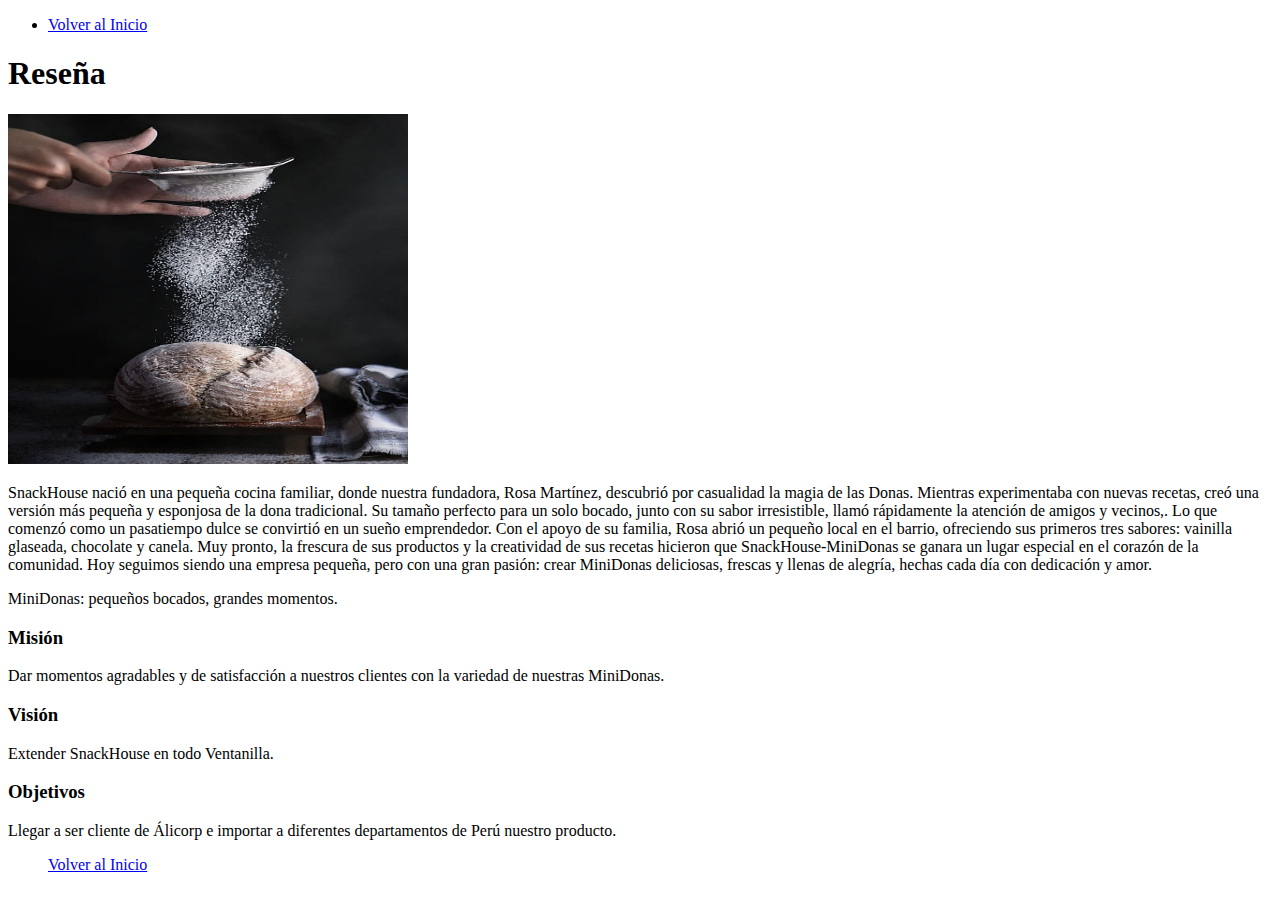
<file: reseña.html>
<!DOCTYPE html>
<html lang="es">
<head>
    <meta charset="UTF-8">
    <meta name="viewport" content="width=device-width, initial-scale=1.0">
    <title>Nuestra historia</title>
</head>
<body>
    <header>
        <nav>
            <ul>
                <li><a href="index.html">Volver al Inicio</a></li>
            </ul>
        </nav>
    </header>
    <main>
        <h1>Reseña</h1>
        <img src="imagenes/imagesdeproductos/masa.jpg" alt="masa de harina" height="350px" width="400px">
        <p>SnackHouse nació en una pequeña cocina familiar, donde nuestra fundadora, Rosa Martínez, descubrió por casualidad la magia de las Donas.
            Mientras experimentaba con nuevas recetas, creó una versión más pequeña y esponjosa de la dona tradicional. Su tamaño perfecto para un solo bocado,
            junto con su sabor irresistible, llamó rápidamente la atención de amigos y vecinos,.
            Lo que comenzó como un pasatiempo dulce se convirtió en un sueño emprendedor. Con el apoyo de su familia, Rosa abrió un pequeño local en el barrio,
            ofreciendo sus primeros tres sabores: vainilla glaseada, chocolate y canela. Muy pronto, la frescura de sus productos y la creatividad de sus recetas
            hicieron que SnackHouse-MiniDonas se ganara un lugar especial en el corazón de la comunidad.
            Hoy seguimos siendo una empresa pequeña, pero con una gran pasión: crear MiniDonas deliciosas, frescas y llenas de alegría, hechas cada día con dedicación y amor.
            
            <p>MiniDonas: pequeños bocados, grandes momentos.</p>

            <h3>Misión</h3>
            <p>Dar momentos agradables y de satisfacción a nuestros clientes con la variedad de nuestras MiniDonas.</p>
            <h3>Visión</h3>
            <p>Extender SnackHouse en todo Ventanilla.</p>
            <h3>Objetivos</h3>
            <p>Llegar a ser cliente de Álicorp  e importar a diferentes departamentos de Perú nuestro producto.</p>
    </main>
    <header>
        <nav>
            <ul>
                <a href="index.html">Volver al Inicio</a>
            </ul>
        </nav>
    </header>   

</body>
</html>
</file>
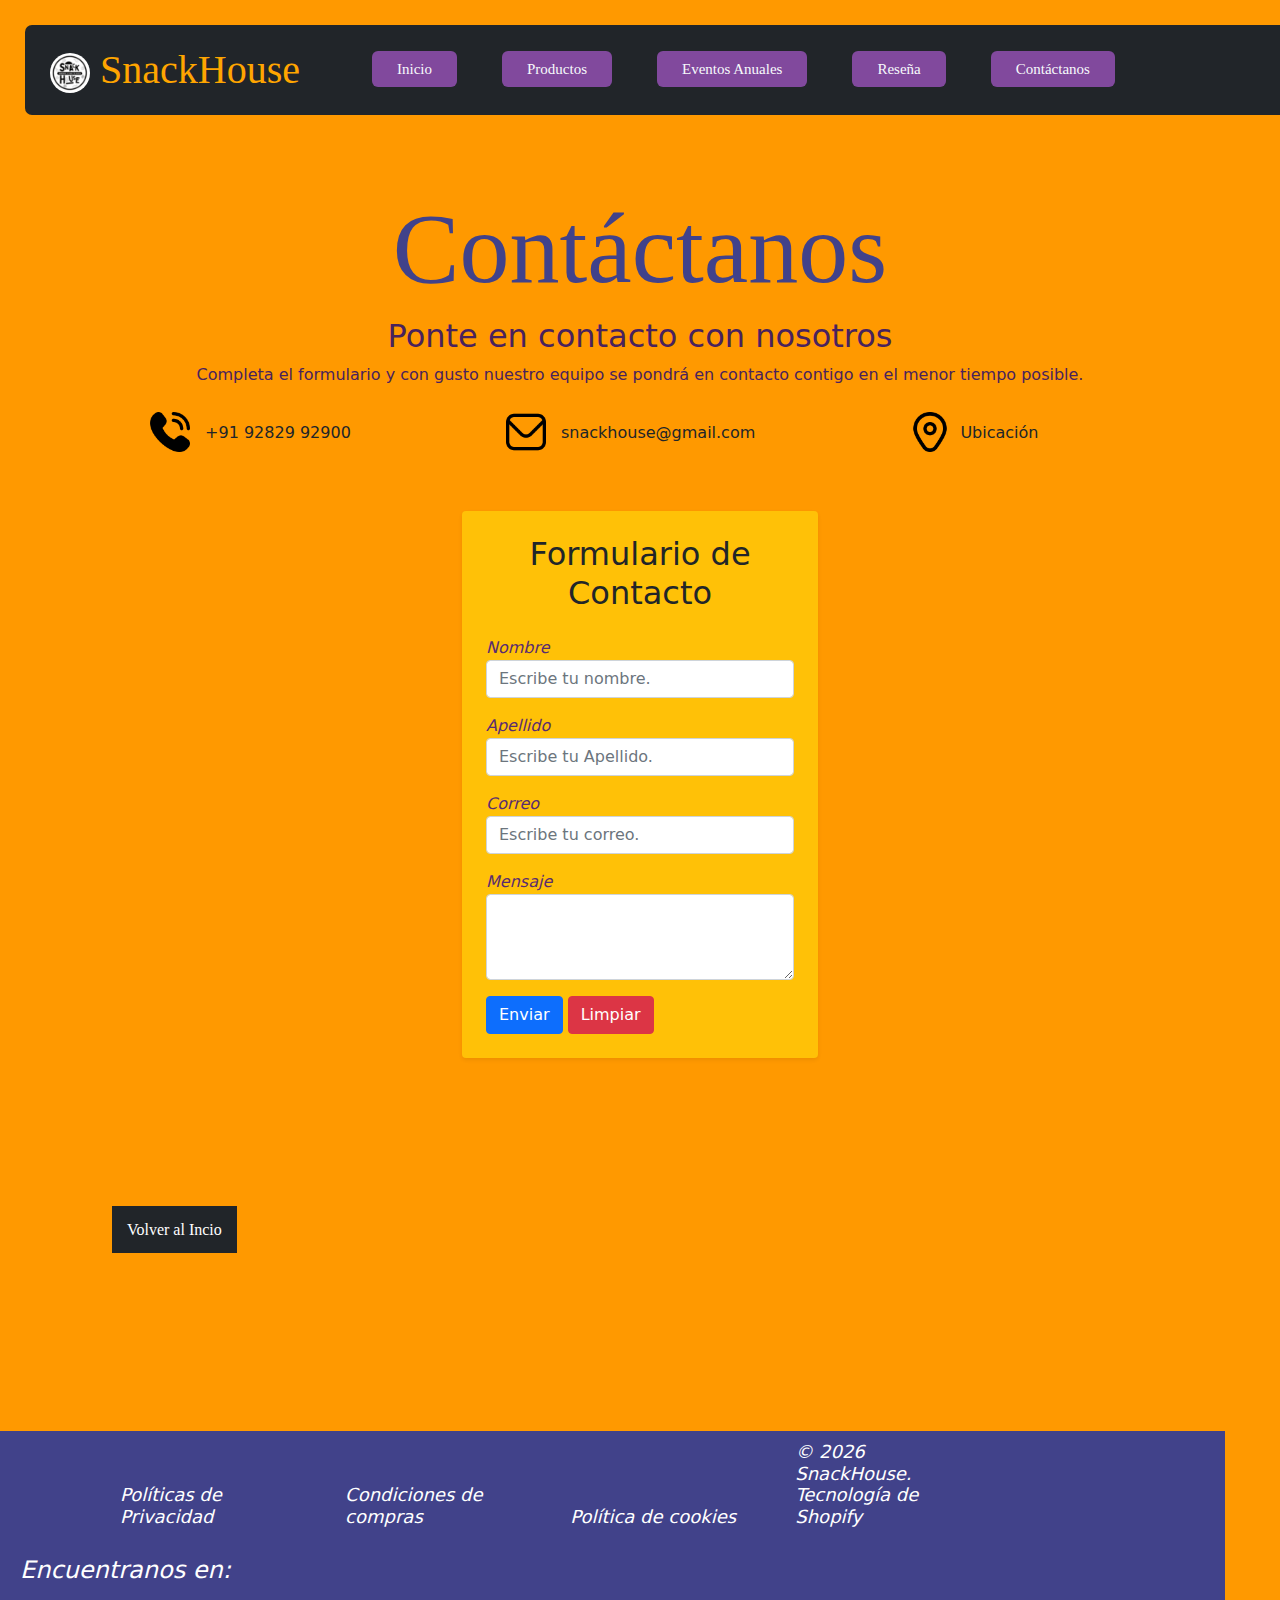
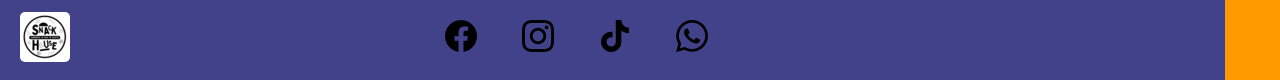
<file: SnackHouse-EFD- Desarrollo Web/contactanos.html>
<!DOCTYPE html>
<html lang="es">
<head>
    <meta charset="UTF-8">
    <meta name="viewport" content="width=device-width, initial-scale=1.0">
    <title>Contactanos</title>
    <link rel="stylesheet" href="estilos.css">
    <link rel="stylesheet" href="bootstrap/bootstrap.min.css">
</head>
<body class="bg-warning" style="background-color: rgb(255, 153, 0) !important;"> 
    <main>
        <header>
            <nav class="navbar navbar-dark bg-dark col-sm-12 col-lg-12 col-md-12">
                <ul class="menu">
                    <li><a href="index.html">Inicio</a></li>
                    <li><a href="productos.html">Productos</a></li>
                    <li><a href="eventosanuales.html">Eventos Anuales</a></li>
                    <li><a href="reseña.html">Reseña</a></li>
                    <li><a href="contactanos.html">Contáctanos</a></li>
                </ul>
            </nav>
            <div>
                <h1 class="snack">
                    <a href="index.html" aria-label="Volver a la página e inicio de SnackHouse">
                        <img src="imagenes/logo_snackhouse.png" alt="Logo de SnackHouse" width="30" height="30">
                        SnackHouse
                    </a>
                </h1>
            </div>

        </header>
        <section>
            <article>
                <h2 class="titulo">Contáctanos</h2>
                <h2 class="contacto">Ponte en contacto con nosotros</h2>
                <p class="contacto">Completa el formulario y con gusto nuestro equipo se pondrá en contacto contigo en el menor tiempo posible.</p>
                <div class="contac">

                        <img class="sobre" src="imagenes/imagesdeproductos/llamada-telefonica.png" alt="ícono de un telefono" height="30" width="30">
                        +91 92829 92900

                        <img class="sobre" src="imagenes/imagesdeproductos/sobre.png" alt="ícono de sobre" height="30" width="30">
                        snackhouse@gmail.com
                    
                        <img class="sobre" src="imagenes/imagesdeproductos/marcador.png" alt="ícono de ubucación." height="30" width="30">Ubicación
                    <a href="https://www.google.com/maps"target="blank"></a>
                </div>    
            </article>
        </section>

        <section class="container my-5">
                <div class="row justify-content-center">
                    <div class="col-12 col-md-6 col-lg-4">
                        <div class="p-4 bg-warning rounded shadow-sm">
                            <h2 class="text-center mb-4">Formulario de Contacto</h2>
                            <form>
                                <div class="mb-3">
                                    <label for="name">Nombre</label>
                                    <input type="text" id="name" class="form-control" placeholder="Escribe tu nombre.">
                                </div>
                                <div class="mb-3">
                                    <label for="last-name">Apellido</label>
                                    <input type="text" id="last-name" class="form-control" placeholder="Escribe tu Apellido.">
                                </div>
                                <div class="mb-3">
                                    <label for="email">Correo</label>
                                    <input type="text" id="email" class="form-control" placeholder="Escribe tu correo.">
                                </div>
                                <div class="mb-3">
                                    <label for="mensaje">Mensaje</label>
                                    <textarea type="text" id="mensaje" class="form-control" rows="3"></textarea>
                                </div>
                                <button type="submit" class="btn btn-primary">Enviar</button>
                                <button type="reset" class="btn btn-danger">Limpiar</button>
                            </form>
                        </div>
                    </div>
                </div>
            </section>
        <section>
            <div class="secciones">
                        <nav>
                            <ul>
                                <a class="secciones2 bg-dark " href="index.html">Volver al Incio</a>
                            </ul>
                        </nav>
                    </div>
            <footer>
                    <article class="pie-pagina">
                        
                        <h4 class="iconos"><a href="https://termify.io/es/generador-politica-de-privacidad" target="_blank" class="politic">Políticas de Privacidad</a></h4>
                        <h4 class="iconos"><a href="https://termify.io/es/generador-politica-de-privacidad" target="_blank" class="politic">Condiciones de compras</a></h4>
                        <h4 class="iconos"><a href="https://termify.io/es/generador-politica-de-privacidad" target="_blank" class="politic">Política de cookies</a></h4>
                        <h4 class="iconos">© 2026 SnackHouse. Tecnología de Shopify</h4>
                        
                        <h4>Encuentranos en:</h4>
                        <h4 class="iconos" >
                            <img src="imagenes/logo_snackhouse.png" class="snack-pie" alt="Logo de la página web SnackHouse" width="50" height="50">
                        </h4>

                        <h4 class="iconos2">
                            <a  class="iconos2" href="https://www.facebook.com/?locale=es_LA" target="_blank">
                                <img src="imagenes/redes/facebook (1).png" alt="ícono de facebook">
                            </a>
                        </h4>

                        <h4 class="iconos2">
                            <a  class="iconos2" href="https://www.instagram.com/" target="_blank">
                                <img src="imagenes/redes/instagram.png" alt="ícono de instagram">
                            </a>
                        </h4>

                        <h4 class="iconos2">
                            <a  class="iconos2" href="https://www.tiktok.com/es-419/" target="_blank">
                                <img src="imagenes/redes/tik-tok.png" alt="ícono de Tik Tok">
                            </a>
                        </h4>

                        <h4 class="iconos2">
                            <a  class="iconos2" href="https://www.whatsapp.com/download" target="_blank">
                                <img src="imagenes/redes/whatsapp.png" alt="ícono de WhastApp">
                            </a>
                        </h4>
                    </article>
            </footer>
        </section>
    </main>
    <script src="bootstrap/bootstrap.bundle.min.js"></script>
</body>
</html>
</file>
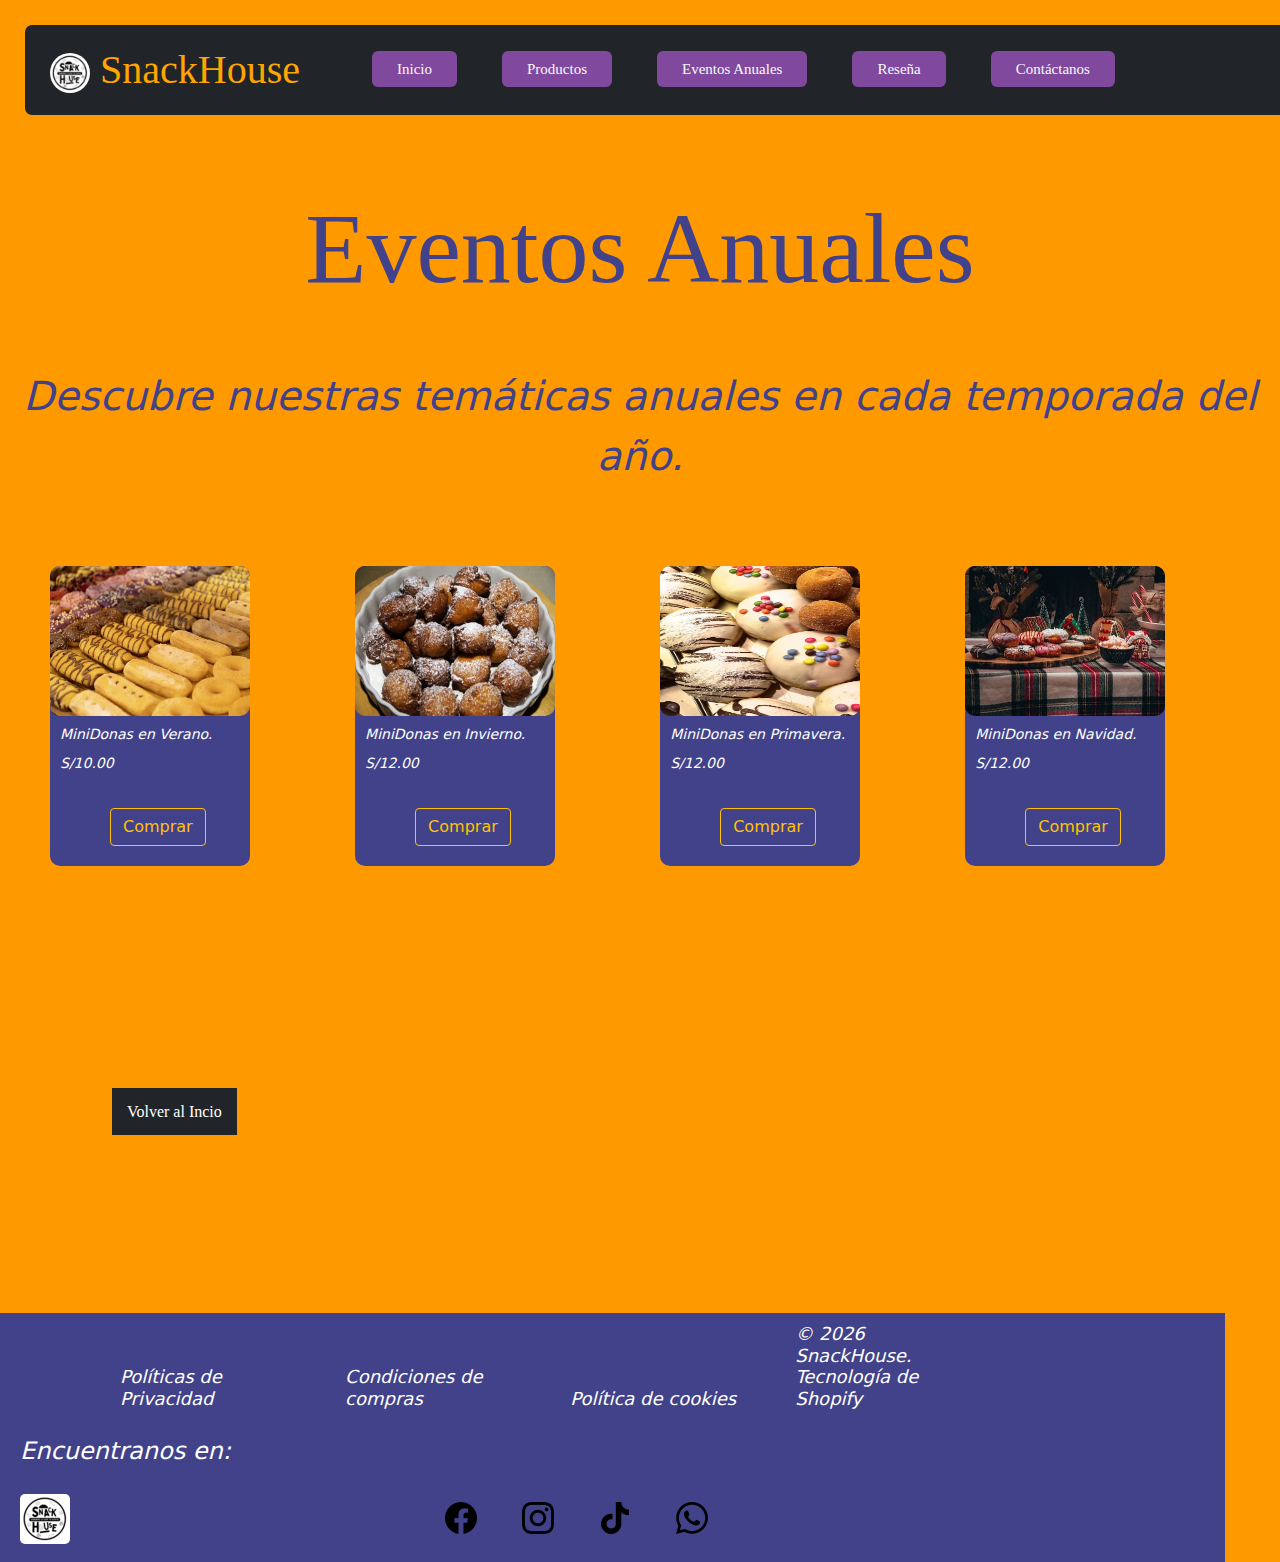
<file: SnackHouse-EFD- Desarrollo Web/eventosanuales.html>
<!DOCTYPE html>
<html lang="es">
<head>
    <meta charset="UTF-8">
    <meta name="viewport" content="width=device-width, initial-scale=1.0">
    <title>Eventos anuales</title>
    <link rel="stylesheet" href="estilos.css">
    <link rel="stylesheet" href="bootstrap/bootstrap.min.css">
</head>
<body class="bg-warning" style="background-color: rgb(255, 153, 0) !important;"">
    <header>
        <nav class="navbar navbar-dark bg-dark">
            <ul class="menu">
                <li><a href="index.html">Inicio</a></li>
                <li><a href="productos.html">Productos</a></li>
                <li><a href="eventosanuales.html">Eventos Anuales</a></li>
                <li><a href="reseña.html">Reseña</a></li>
                <li><a href="contactanos.html">Contáctanos</a></li>
            </ul>
        </nav>

        <div>
            <h1 class="snack">
                <a href="index.html" aria-label="Volver a la página e inicio de SnackHouse">
                    <img src="imagenes/logo_snackhouse.png" alt="Logo de SnackHouse" width="30" height="30">
                    SnackHouse
                </a>
            </h1>
        </div>
        
    </header>
    <main>
        <section class="productos">
            <h1  class="titulo">Eventos Anuales</h1>
            <p class="frase-emblema4">Descubre nuestras temáticas anuales en cada temporada del año.</p>
            <article class="card3-anuales">
                <img class="imagen-card3" src="imagenes/imagesdeproductos/verano.jpg" alt="Donas en verano, fritas con hielo" height="150" width="200" title="Donas en verano"> 
                <button type="button" class="btn btn-outline-warning boton">Comprar</button>
                <h2 class="precio-categoria">MiniDonas en Verano.</h2>
                <p class="precio-categoria">S/10.00</p>
            </article>
            <article class="card3-anuales">   
                <img class="imagen-card3" src="imagenes/imagesdeproductos/Invierno.jpg" alt="Donas en invierno acompañdo con café" height="150" width="200" title="Donas en invierno">
                <button type="button" class="btn btn-outline-warning boton">Comprar</button>
                <h2 class="precio-categoria">MiniDonas en Invierno.</h2>
                <p class="precio-categoria">S/12.00</p>
            </article>
            <article class="card3-anuales">
                <img class="imagen-card3" src="imagenes/imagesdeproductos/primavera-donas.jpg" alt="Donas con con chipas de colores" height="150" width="200" title="Donas en primavera">
                <button type="button" class="btn btn-outline-warning boton">Comprar</button>
                <h2 class="precio-categoria">MiniDonas en Primavera.</h2>
                <p class="precio-categoria">S/12.00</p>
            </article>
            <article class="card3-anuales">
                <img class="imagen-card3" src="imagenes/imagesdeproductos/Navidad.png" alt="Donas con temática navideña" height="150" width="200" title="Donas en navidad">
               <button type="button" class="btn btn-outline-warning boton">Comprar</button>
                <h2 class="precio-categoria">MiniDonas en Navidad.</h2>
                <p class="precio-categoria">S/12.00</p>
            </article>
            <br><br>
            
        </section>
        
        <section>
            
            <footer>
                    <div class="secciones">
                        <nav>
                            <ul>
                                <a class="secciones2 bg-dark " href="index.html">Volver al Incio</a>
                            </ul>
                        </nav>
                    </div>
                    <article class="pie-pagina">
                        
                        <h4 class="iconos"><a href="https://termify.io/es/generador-politica-de-privacidad" target="_blank" class="politic">Políticas de Privacidad</a></h4>
                        <h4 class="iconos"><a href="https://termify.io/es/generador-politica-de-privacidad" target="_blank" class="politic">Condiciones de compras</a></h4>
                        <h4 class="iconos"><a href="https://termify.io/es/generador-politica-de-privacidad" target="_blank" class="politic">Política de cookies</a></h4>
                        <h4 class="iconos">© 2026 SnackHouse. Tecnología de Shopify</h4>
                        
                        <h4>Encuentranos en:</h4>
                        <h4 class="iconos" >
                            <img src="imagenes/logo_snackhouse.png" class="snack-pie" alt="Logo de la página web SnackHouse" width="50" height="50">
                        </h4>

                        <h4 class="iconos2">
                            <a  class="iconos2" href="https://www.facebook.com/?locale=es_LA" target="_blank">
                                <img src="imagenes/redes/facebook (1).png" alt="ícono de facebook">
                            </a>
                        </h4>

                        <h4 class="iconos2">
                            <a  class="iconos2" href="https://www.instagram.com/" target="_blank">
                                <img src="imagenes/redes/instagram.png" alt="ícono de instagram">
                            </a>
                        </h4>

                        <h4 class="iconos2">
                            <a  class="iconos2" href="https://www.tiktok.com/es-419/" target="_blank">
                                <img src="imagenes/redes/tik-tok.png" alt="ícono de Tik Tok">
                            </a>
                        </h4>

                        <h4 class="iconos2">
                            <a  class="iconos2" href="https://www.whatsapp.com/download" target="_blank">
                                <img src="imagenes/redes/whatsapp.png" alt="ícono de WhastApp">
                            </a>
                        </h4>
                    </article>
            </footer>
        </section>



    </main>
    <script src="bootstrap/bootstrap.bundle.min.js"></script>
</body>
</html>
</file>
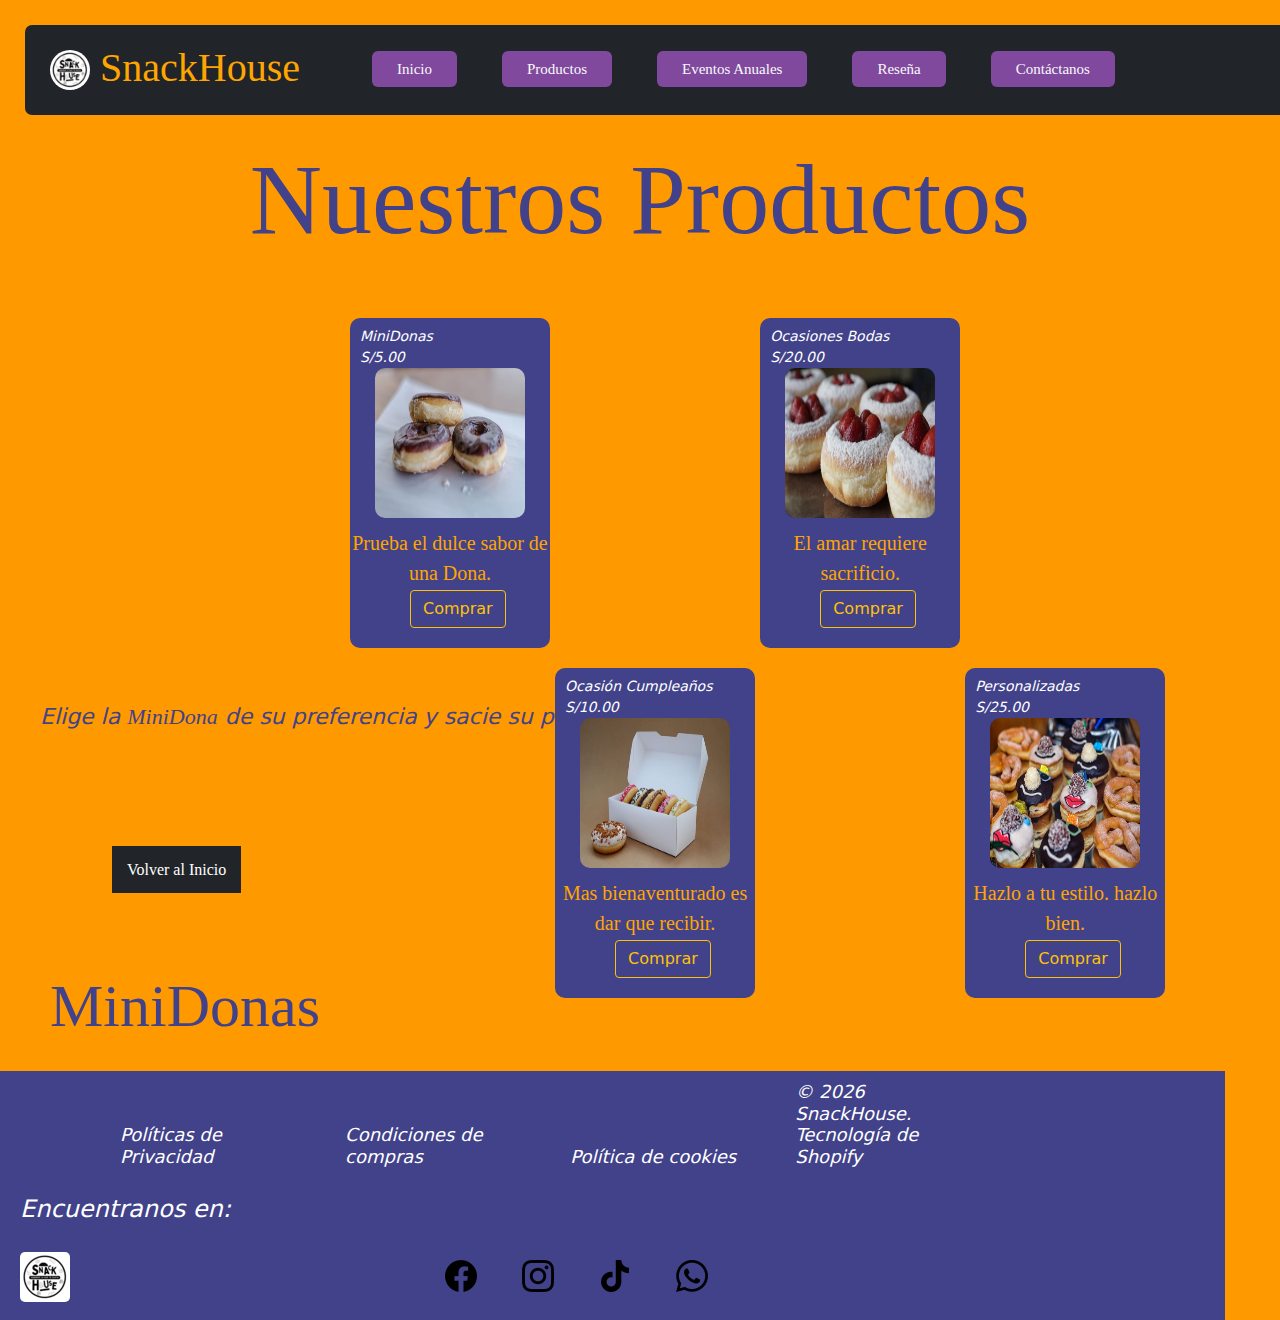
<file: SnackHouse-EFD- Desarrollo Web/productos.html>
<!DOCTYPE html>
<html lang="es">
<head>
    <meta charset="UTF-8">
    <meta name="viewport" content="width=device-width, initial-scale=1.0">
    <title>Productos</title>
    <link rel="stylesheet" href="estilos.css">
    <link rel="stylesheet" href="bootstrap/bootstrap.min.css">
</head>
<body class="bg-warning" style="background-color: rgb(255, 153, 0) !important;">
    <header>
        <nav class="navbar navbar-dark bg-dark">
            <ul class="menu">
                <li><a href="index.html">Inicio</a></li>
                <li><a href="productos.html">Productos</a></li>
                <li><a href="eventosanuales.html">Eventos Anuales</a></li>
                <li><a href="reseña.html">Reseña</a></li>
                <li><a href="contactanos.html">Contáctanos</a></li>
            </ul>
            <div>
                <h1 class="snack">
                    <a class="logo" href="index.html" aria-label="Volver a la página e inicio de SnackHouse">
                        <img src="imagenes/logo_snackhouse.png" alt="Logo de SnackHouse" width="30" height="30">
                        SnackHouse
                    </a>
                </h1>
            </div>
        </nav>  
    </header>
    <main>
        <section>
            <h1 class="titulo">Nuestros Productos</h1>
            <h2 class="subtitulo2">MiniDonas</h2>
            <p class="frase-emblema2">Elige la <span class="minidona">MiniDona</span> de su preferencia y sacie su paladar.</p>
        </section>
        <section class="productos">
            <article class="pro-card1">
                <img class="imagen-card2" src="imagenes/imagesdeproductos/donasordinarias.jpg" alt="Donas ordinarias" height="150" width="150">
                <button type="button" class="btn btn-outline-warning boton">Comprar</button>
                <h3 class="precio-categoria1">MiniDonas</h3>
                <p class="descripcion2">Prueba el dulce sabor de una Dona.</p>
                <p class="precio-categoria2">S/5.00</p>
            </article>
            <article  class="pro-card2">
                <img class="imagen-card2" src="imagenes/imagesdeproductos/donas-para-cumpleaños.jpg" alt="Donas con temática de cumpleaños." height="150" width="150">
                <button type="button" class="btn btn-outline-warning boton">Comprar</button>
                <h3 class="precio-categoria1">Ocasión Cumpleaños</h3>
                <p class="descripcion2">Mas bienaventurado es dar que recibir.</p>
                <p class="precio-categoria2">S/10.00</p>
            </article>
            <article  class="pro-card3">
                <img class="imagen-card2" src="imagenes/imagesdeproductos/bodas.jpg" alt="Donas con temática de boda." height="150" width="150">
                <button type="button" class="btn btn-outline-warning boton">Comprar</button>
                <h3 class="precio-categoria1">Ocasiones Bodas</h3>
                <p class="descripcion2">El amar requiere sacrificio.</p>
                <p class="precio-categoria2">S/20.00</p>
            </article>
            <article class="pro-card4">
                <img class="imagen-card2" src="imagenes/imagesdeproductos/personalizada2.jpg" alt="Donas con diseño de dibujos o rosotros animados" height="150" width="150">
                <button type="button" class="btn btn-outline-warning boton">Comprar</button>
                <h3 class="precio-categoria1">Personalizadas</h3>
                <p class="descripcion2">Hazlo a tu estilo. hazlo bien.</p>
                <p class="precio-categoria2">S/25.00</p>
            </article>
        </section>

    
        <section>
            
            <footer>
                    <div class="secciones">
                        <nav>
                            <ul>
                                <a class="secciones2 bg-dark" href="index.html">Volver al Inicio</a>
                            </ul>
                        </nav>
                    </div>
                    <article class="pie-pagina">
                        
                        <h4 class="iconos"><a href="https://termify.io/es/generador-politica-de-privacidad" target="_blank" class="politic">Políticas de Privacidad</a></h4>
                        <h4 class="iconos"><a href="https://termify.io/es/generador-politica-de-privacidad" target="_blank" class="politic">Condiciones de compras</a></h4>
                        <h4 class="iconos"><a href="https://termify.io/es/generador-politica-de-privacidad" target="_blank" class="politic">Política de cookies</a></h4>
                        <h4 class="iconos">© 2026 SnackHouse. Tecnología de Shopify</h4>
                        
                        <h4>Encuentranos en:</h4>
                        <h4 class="iconos" >
                            <img src="imagenes/logo_snackhouse.png" class="snack-pie" alt="Logo de la página web SnackHouse" width="50" height="50">
                        </h4>

                        <h4 class="iconos2">
                            <a  class="iconos2" href="https://www.facebook.com/?locale=es_LA" target="_blank">
                                <img src="imagenes/redes/facebook (1).png" alt="ícono de facebook">
                            </a>
                        </h4>

                        <h4 class="iconos2">
                            <a  class="iconos2" href="https://www.instagram.com/" target="_blank">
                                <img src="imagenes/redes/instagram.png" alt="ícono de instagram">
                            </a>
                        </h4>

                        <h4 class="iconos2">
                            <a  class="iconos2" href="https://www.tiktok.com/es-419/" target="_blank">
                                <img src="imagenes/redes/tik-tok.png" alt="ícono de Tik Tok">
                            </a>
                        </h4>

                        <h4 class="iconos2">
                            <a  class="iconos2" href="https://www.whatsapp.com/download" target="_blank">
                                <img src="imagenes/redes/whatsapp.png" alt="ícono de WhastApp">
                            </a>
                        </h4>
                    </article>
            </footer>
        </section>
       
    </main>

</body>
</html>
</file>
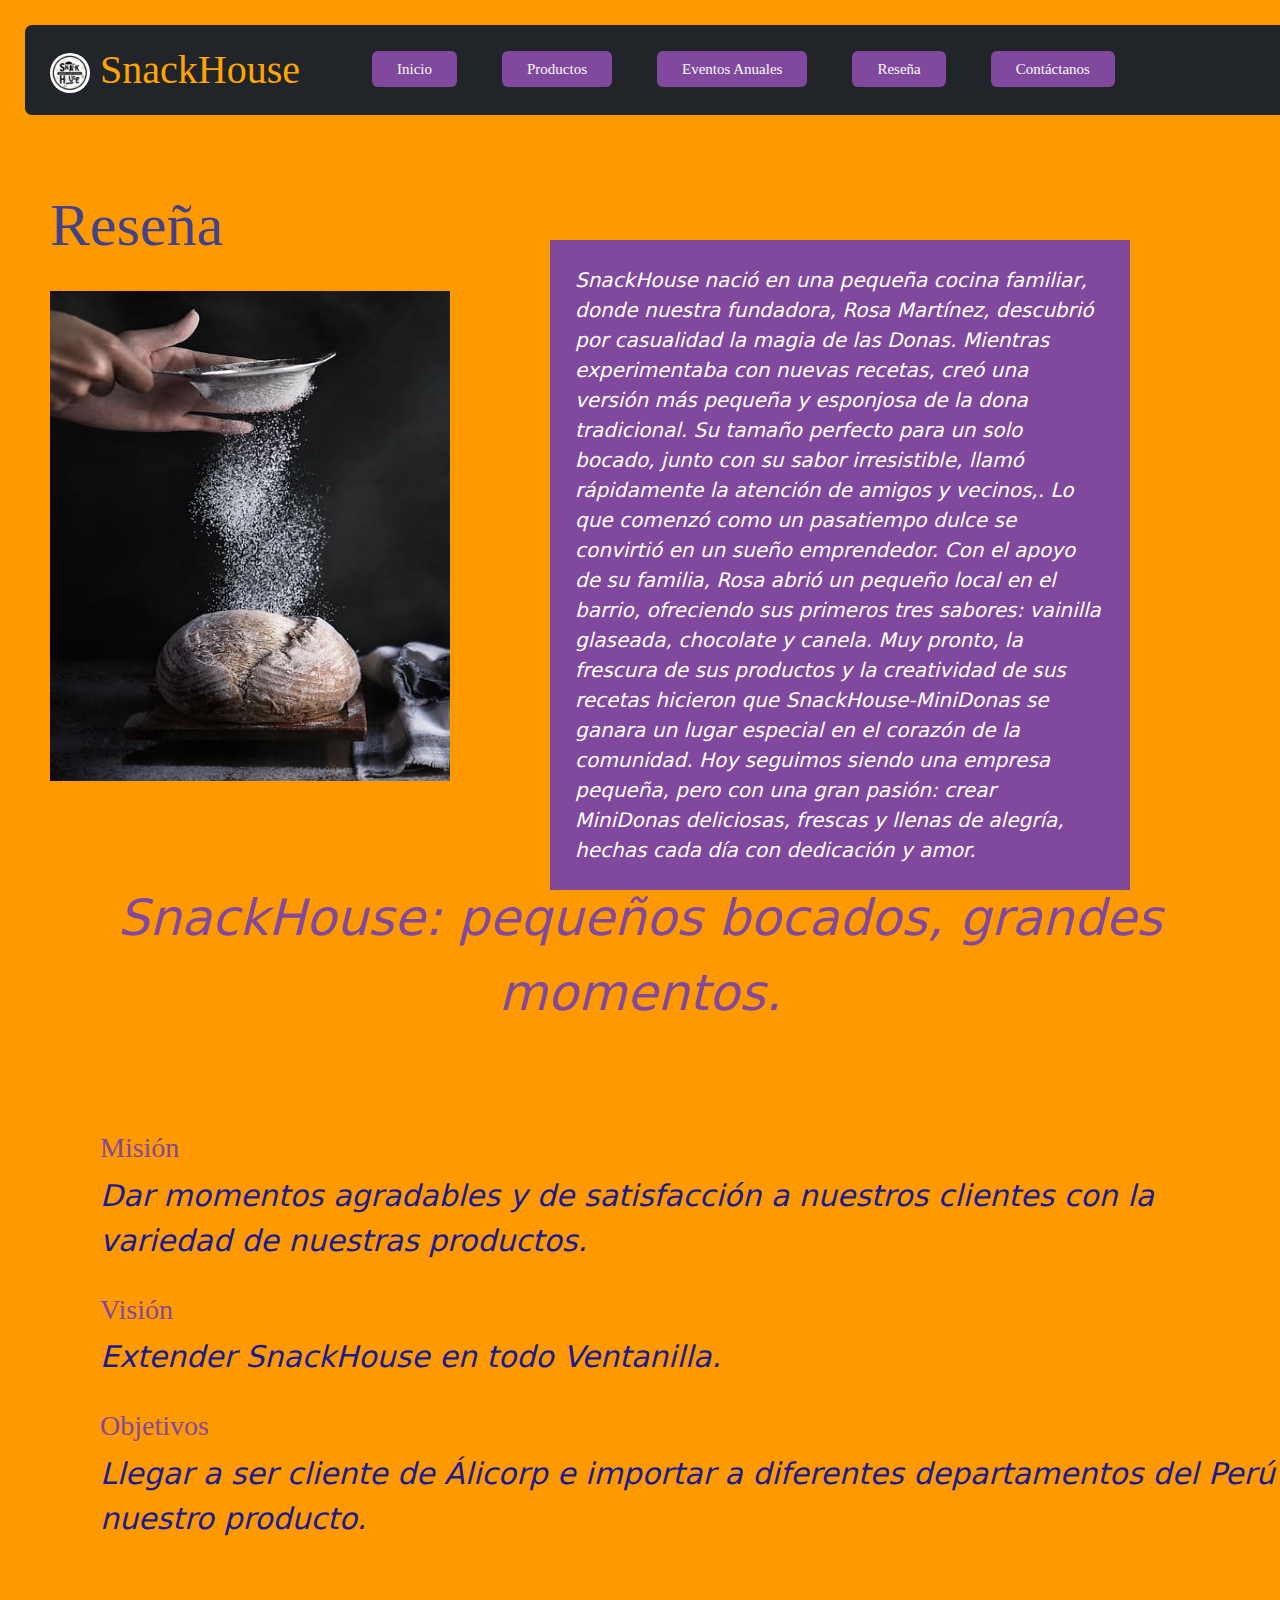
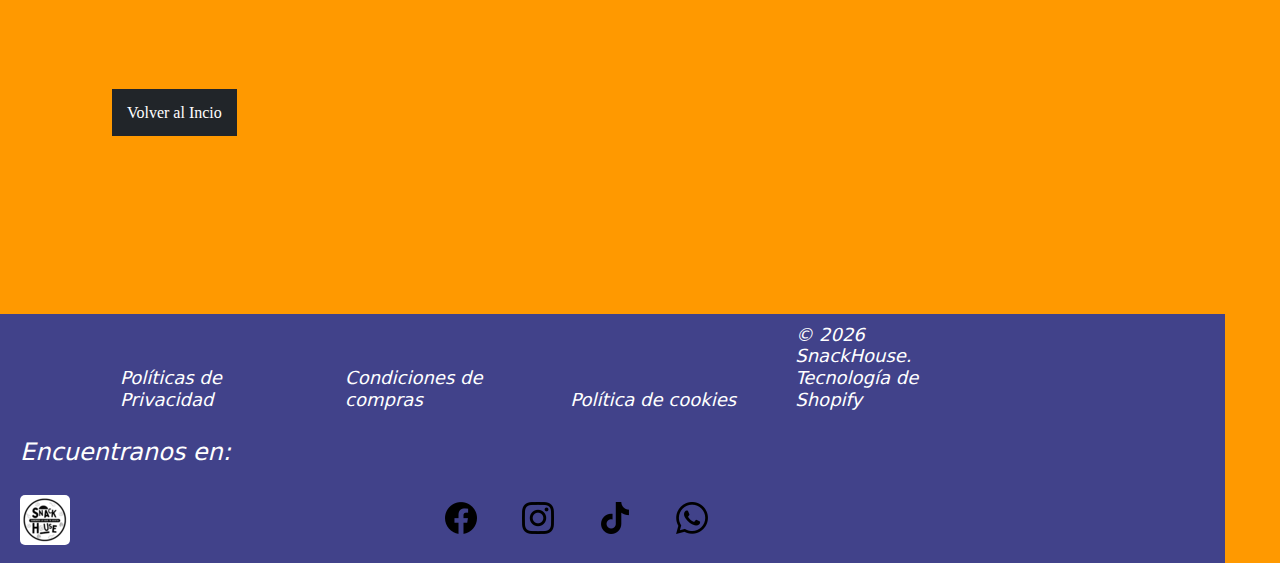
<file: SnackHouse-EFD- Desarrollo Web/reseña.html>
<!DOCTYPE html>
<html lang="es">
<head>
    <meta charset="UTF-8">
    <meta name="viewport" content="width=device-width, initial-scale=1.0">
    <title>Nuestra historia</title>
    <link rel="stylesheet" href="estilos.css">
    <link rel="stylesheet" href="bootstrap/bootstrap.min.css">
</head>
<body class="bg-warning" style="background-color: rgb(255, 153, 0) !important;">
    <header>
        <nav class="navbar navbar-dark bg-dark">
            <ul class="menu">
                <li><a href="index.html">Inicio</a></li>
                <li><a href="productos.html">Productos</a></li>
                <li><a href="eventosanuales.html">Eventos Anuales</a></li>
                <li><a href="reseña.html">Reseña</a></li>
                <li><a href="contactanos.html">Contáctanos</a></li>
            </ul>
        </nav>

        <div>
            <h1 class="snack">
                <a href="index.html" aria-label="Volver a la página e inicio de SnackHouse">
                        <img src="imagenes/logo_snackhouse.png" alt="Logo de SnackHouse" width="30" height="30">
                        SnackHouse
                </a>
            </h1>
        </div>
            
    </header>
    <main>
        <section>
            <article>
                <h1 id="reseña-titulo">Reseña</h1>
                <img class="imagen-reseña" src="imagenes/imagesdeproductos/masa.jpg" alt="masa de harina" height="490" width="400">
                <p class="texto-reseña">SnackHouse nació en una pequeña cocina familiar, donde nuestra fundadora, Rosa Martínez, descubrió por casualidad la magia de las Donas.
                    Mientras experimentaba con nuevas recetas, creó una versión más pequeña y esponjosa de la dona tradicional. Su tamaño perfecto para un solo bocado,
                    junto con su sabor irresistible, llamó rápidamente la atención de amigos y vecinos,.
                    Lo que comenzó como un pasatiempo dulce se convirtió en un sueño emprendedor. Con el apoyo de su familia, Rosa abrió un pequeño local en el barrio,
                    ofreciendo sus primeros tres sabores: vainilla glaseada, chocolate y canela. Muy pronto, la frescura de sus productos y la creatividad de sus recetas
                    hicieron que SnackHouse-MiniDonas se ganara un lugar especial en el corazón de la comunidad.
                    Hoy seguimos siendo una empresa pequeña, pero con una gran pasión: crear MiniDonas deliciosas, frescas y llenas de alegría, hechas cada día con dedicación y amor.
                        
                <p class="subtitulo-reseña">SnackHouse: pequeños bocados, grandes momentos.</p>

                <h3 class="subtitulo3">Misión</h3>
                <p class="descripcion3">Dar momentos agradables y de satisfacción a nuestros clientes con la variedad de nuestras productos.</p>
                <h3 class="subtitulo3">Visión</h3>
                <p class="descripcion3">Extender SnackHouse en todo Ventanilla.</p>
                <h3 class="subtitulo3">Objetivos</h3>
                <p class="descripcion3">Llegar a ser cliente de Álicorp  e importar a diferentes departamentos del Perú nuestro producto.</p>
            </article>    
        </section>
        
        <section>
            <div class="secciones">
                        <nav>
                            <ul>
                                <a class="secciones2 bg-dark " href="index.html">Volver al Incio</a>
                            </ul>
                        </nav>
                    </div>
            <footer>
                    
                    <article class="pie-pagina">
                        
                        <h4 class="iconos"><a href="https://termify.io/es/generador-politica-de-privacidad" target="_blank" class="politic">Políticas de Privacidad</a></h4>
                        <h4 class="iconos"><a href="https://termify.io/es/generador-politica-de-privacidad" target="_blank" class="politic">Condiciones de compras</a></h4>
                        <h4 class="iconos"><a href="https://termify.io/es/generador-politica-de-privacidad" target="_blank" class="politic">Política de cookies</a></h4>
                        <h4 class="iconos">© 2026 SnackHouse. Tecnología de Shopify</h4>
                        
                        <h4>Encuentranos en:</h4>
                        <h4 class="iconos" >
                            <img src="imagenes/logo_snackhouse.png" class="snack-pie" alt="Logo de la página web SnackHouse" width="50" height="50">
                        </h4>

                        <h4 class="iconos2">
                            <a  class="iconos2" href="https://www.facebook.com/?locale=es_LA" target="_blank">
                                <img src="imagenes/redes/facebook (1).png" alt="ícono de facebook">
                            </a>
                        </h4>

                        <h4 class="iconos2">
                            <a  class="iconos2" href="https://www.instagram.com/" target="_blank">
                                <img src="imagenes/redes/instagram.png" alt="ícono de instagram">
                            </a>
                        </h4>

                        <h4 class="iconos2">
                            <a  class="iconos2" href="https://www.tiktok.com/es-419/" target="_blank">
                                <img src="imagenes/redes/tik-tok.png" alt="ícono de Tik Tok">
                            </a>
                        </h4>

                        <h4 class="iconos2">
                            <a  class="iconos2" href="https://www.whatsapp.com/download" target="_blank">
                                <img src="imagenes/redes/whatsapp.png" alt="ícono de WhastApp">
                            </a>
                        </h4>
                    </article>
            </footer>
        </section>




    </main>
    <script src="bootstrap/bootstrap.bundle.min.js"></script>
</body>
</html>
</file>
<file: SnackHouse-EFD- Desarrollo Web/estilos.css>
* {
    margin: 0;
    padding: 0;
    box-sizing: border-box;

}

body {
    background-color: rgb(255, 153, 0);
}


header {
    margin: 25px;
    border-radius: 5px;
    position: relative;
}
header{
    position: sticky;
    width: 210vh;
    top: 0;
    z-index: 1000;
}

/*al pasar el puntero por encima*/
.menu a:hover {
    background-color: rgb(228, 140, 9);
    color:  rgb(65, 66, 138);
    
}

.snackhouse:hover {
    color:  rgb(65, 66, 138);
    background-color:rgb(228, 140, 9);
    border-radius: 50px;
}

.menu {
    font-family: fantasy;
    list-style-type: none; /*Quitar el punto de los en laces de naveagcion*/
    display: flex;/*Poner un elemento al lado de otro*/
    margin-top: 50px;
    position: absolute;
    bottom: 30px;
    left: 300px;
}


.menu li a {
    font-size: 15px;
    color: rgb(247, 250, 252);
    padding: 10px 25px 10px 25px;
    margin: 0px 30px 0px 15px;
    text-decoration-line: none; /*Para quitar el subrayado de los enlaces*/
    background-color: rgb(129, 73, 157);
    border-radius: 6px 6px 6px 6px;
    position: relative;
    bottom: -12px;
}
.navbar {
    height: 90px;
    border-radius: 7px;
    position: relative;
}


/*Para el logo*/
div a {
    padding: 10px;
    margin: 5px;
    font-family: fantasy;
    text-decoration-line: none;
    color: orange;
    position: relative;
    top: -70px;    
    left: 10px;
}
.logo {
    position: relative;
    top:1px;   
}

/*Para dar forma a la imagen del logo*/
div img {
    border-radius: 35px;
    width: 40px;
    height: 40px;
    position: relative;
    top: -1px;
}

.titulo {
    color:  rgb(65, 66, 138);
    font-size: 100px;
    font-family: fantasy;
    text-align: center;
}

video {
    width: 1000px;
}

video:hover {
    transform: scale(0.9);

}

.baner video {
    position: relative;
    width: 95%;
    left:30px;
    border-radius: 50px;
    margin-top: 50px;
    margin-bottom: 50px;
}


.frase-emblema {
    color: rgb(0, 0, 255);
    font-style: italic;
    font-size: 30px;
    text-align: center; 
    position: absolute;
    bottom: -300px;
    left: 200px;
}
.btn-warning {
    margin-top: 13px;
} 


.minidona {
    font-family: fantasy;
}


.productos article {
    background-color: rgb(65, 66, 138);
    margin: 50px;
    display: inline-block;
    /*position: relative;*/
    /*left: 45px;*/
    /*animation: card 2s ease-in infinite;*/
    /*animation: name duration timing-function delay iteration-count direction fill-mode;*/
}

.productos article:hover {
    animation: card 1s ease-in infinite;
}

@keyframes card {
    0% {
        transform: scale(1);
    }
    50% {
        transform: scale(1.1);
    }
    100% {
        transform: scale(1);
    }
}

.frase-emblema2 {
    color: rgb(65, 66, 138);
    font-style: italic;
    font-size: 22px;
    position: absolute;
    margin-left:40px ;
    top: 700px; 
}
.frase-emblema3 {
    color: rgb(65, 66, 138);
    font-style: italic;
    font-size: 20px;
    position: absolute; 
}
.frase-emblema4 {
    color: rgb(65, 66, 138);
    font-style: italic;
    font-size: 40px;
    text-align: center;
    margin-bottom: 30px;
    margin-top: 57px;
}

.pro-card1 {
    height:330px;
    width: 200px;
    border-radius: 10px ;
    position: relative;
    top: 0;
    left: 300px;

}
.pro-card2 {
    height:330px;
    width: 200px;
    position: relative;
    border-radius: 10px ;
    top: 350px;
    left: 200px;
}

.pro-card3 {
    height:330px;
    width: 200px;
    position: relative;
    border-radius: 10px ;
    left: 100px;
}

.pro-card4 {
    height:330px;
    width: 200px;
    position: relative;
    border-radius: 10px ;
    top: 350px;
    left: 0;
}

.card {
    height:350px;
    width: 200px;
    position: relative;
    margin: 20px;
    border-radius: 12px;
}

.card3-anuales {
    height:300px;
    width: 200px;
    position: relative;
    border-radius: 10px;
}

.imagen-card {
    position: absolute;
    top: 50px;
    left: 25px;
    border-radius: 10px;

}

.imagen-card2{
    position: absolute;
    top: 50px;
    left: 25px;
    border-radius: 10px;
}
.imagen-card3{
    border-radius: 10px;
}


.porcentaje {
    background-color: rgb(220, 220, 106);
    position: absolute;
    font-size: 20px;
    font-family: 'Franklin Gothic Medium';
    top: -1px;
    right: 162px;
}
.boton {
    color:black;
    position: absolute;
    background-color:rgb(129, 73, 157) ;
    bottom: 20px;
    left: 60px;
    border-radius: 5px;
    padding: 5px;
}

.boton-promociones {
    color:black;
    position: absolute;
    background-color:rgb(129, 73, 157) ;
    bottom: 20px;
    left: 85px;
    border-radius: 5px;
    padding: 5px;
}

.descripcion {
    color: orange;
    font-family:fantasy ;
    font-size: 20px;
    position: relative;
    bottom: -213px;
    text-align: center;
}





.descripcion2 {
    color: orange;
    font-family:fantasy ;
    font-size:20px;
    position: 
    
    
    
    relative;
    bottom: -173px;
    text-align: center;
}
.precio-categoria {
    color: white;
    margin-left: 10px;
    margin-bottom: 10px;
    margin-top: 10px;
    font-size: 14px;
    font-style: italic;
    position: relative;
    top: 0;
}

.precio-categoria1 {
    color: white;
    margin-left: 10px;
    margin-bottom: 10px;
    margin-top: 10px;
    font-size: 14px;
    font-style: italic;
    position: relative;
    top: 0;
}
.precio-categoria2 {
    color: white;
    margin-left: 10px;
    margin-bottom: 10px;
    margin-top: -84px;
    font-size: 14px;
    font-style: italic;
    position: relative;
    top: 0;
}


.card2-index {
    height: 350px;
    width: 250px;
    border-radius: 10px;
    margin-top: 40px;
    margin-left: 110px;
    margin-bottom: 40px;    
}


.promociones article {
    height: 400px;
    background-color: rgb(65, 66, 138);
    display: inline-block;
    position: relative;
}
.promociones article:hover {
    animation: promociones 1s ease-in infinite;
}
@keyframes promociones {
    0% {
        transform: scale(1);
    }
    50% {
        transform: scale(1.1);
    }
    100% {
        transform: scale(1);
    }
}

.subtitulo {
    color:  rgb(65, 66, 138);
    font-size: 50px;
    font-family: fantasy;
    text-align: start;
    margin-left: 50px;
    margin-top: 100px;
    transition: padding 0.5s ease;
}

.subtitulo:hover {
    padding: 10px;
}
.subtitulo2 {
    color:  rgb(65, 66, 138);
    font-size: 60px;
    font-family: fantasy;
    text-align: start;
    margin-left: 50px;
    position: absolute;
    bottom: -150px;
}


.nuevos {
    background-color:rgb(220, 220, 106) ; 
    font-family: 'Franklin Gothic Medium';
    font-size: 20px; 
    position: relative;
    top: -80px;
}



#reseña-titulo {
    color:  rgb(65, 66, 138);
    font-size: 60px;
    font-family: fantasy;
    text-align: start;
    margin-left: 50px;
    margin-bottom: 30px;
}

.texto-reseña {
    background-color:rgb(129, 73, 157);
    color: white;
    font-style:italic;
    padding: 25px;
    font-size: 20px;
    margin-left: 550px;
    margin-right: 150px;
    margin-top: 30px;
    position: relative;
}

.texto-reseña {
    position: absolute;
    top: 210px;
}

.imagen-reseña {
    margin-left: 50px;
    
}

.subtitulo-reseña {
    color:rgb(129, 73, 157);
    font-style: italic;
    font-size: 50px;
    text-align: center;
    margin-top: 100px;
    margin-bottom: 100px;
}
.subtitulo3 {
    color: rgb(129, 73, 157);
    font-family:fantasy;
    margin-left: 100px;
}
.descripcion3 {
    color:rgb(27, 27, 145);
    font-style: italic;
    font-size: 30px;
    margin-left: 100px;
    margin-bottom: 30px;
    
}
.secciones  {
    padding: 20px;
    margin: 50px;
    position: relative;
    bottom: -160px;
}
.secciones2  {
    color: white;
    margin: 0px;
    text-decoration: none;
    font-family: fantasy;
    padding: 15px;
}
.secciones2:hover {
    color: orange;  
}

.iconos  {
    display: inline-block;
    width: 200px;
    color: white;
    position: relative;
    left: 100px;
    font-size: 18px;
}

.politic {
    text-decoration: none;
}

.iconos2 {
    display: inline-block;
    position: relative;
    left: 100px;
}

a {
    color: rgb(247, 247, 247);
}

.snack-pie {
    border-radius: 5px;
    position: relative;
    right: 100px;
}

h4 {
    padding: 10px;
    margin: 10px;
    font-style: italic;
    color: rgb(255, 255, 255);
    position: relative;
    
}

.iconos a {
    color: white;
}
.pie-pagina {
    background-color: rgb(65, 66, 138);
    margin-top: 200px;
    margin-right:0 ;
    width: 1225px;
    position: relative;
    right: 56px;
    left: 0px;
    bottom: -43px;
}

.pie-pagina2 {
    background-color: rgb(65, 66, 138);
    margin-top: 200px;
    margin-right:0 ;
    width: 1225px;
    position: relative;
    right: 56px;
    left: -57px;
    bottom: -43px;
}





footer {
    position: relative;

    
}


form {
    font-style: italic;
    color:rgb(89, 44, 112);
    position: relative;
    bottom: 0;
    top: 0;
    left: 0px;
}
.formulario-productos {
    color: rgb(65, 66, 138);
    font-style: italic;
    font-size: 30px;
    position: relative;
    top: 400px;
    right: 50px;
    margin-bottom: 500px;
    display: inline-block;
}

.archivo1 {
    color:black;
    background-color:rgb(129, 73, 157);
    padding: 10px;
    border-radius: 5px;
    
}

.archivo2 {
    color:black;
    background-color:rgb(129, 73, 157);
    padding: 10px;
    border-radius: 5px;
    position: relative;
    top: 3px;
}

.archivo3 {
    color:black;
    background-color:rgb(129, 73, 157);
    padding: 10px;
    border-radius: 5px;
    position: relative;
    left: 73px;
    bottom: 39px;
}

.recomendaciones {
    color:rgb(73, 34, 93);
    position: relative;
    right: 20px;
}


.contacto {
    text-align: center;
    color: rgb(73, 34, 93);
}
.sobre {
    border-radius: 0px;
    margin: 10px;
    margin-bottom: 10px;
    margin-left: 150px;
    
}






@media  (max-width:576px) {
    header {
        margin:0;
        padding: 27px;
        position: sticky;
        z-index: 1000;
    }
    .snack {
        font-size: 20px;
    }
    .menu {
        display: flex;
        position: absolute;
        bottom: 20px;
        left: 143px
    }
    .menu li a {
        font-size: 10px;
        padding: 4px;
        margin-left: -17px;
        top: -2px;
    }

    div a {
        top: -195px;
        left: -3px
    }

    header {
        position: sticky;
        width: 102vh;
        top: 0;
        z-index: 1000;
    }

    .baner video {
        position: relative;
        width: 95%;
        left:16px;
    }

    .frase-emblema {
        color: rgb(65, 66, 138);
        font-size: 24px;
        top: 506px;
        left: 3px;
    }

    .titulo {
        color:  rgb(65, 66, 138);
        font-size: 70px;
        position: relative;
        bottom: -20px;
    }

    .card {
        display: inline-block;
        flex-direction: column-reverse;
    }
    .productos article {
        margin: 42px;
        left: 23px;
        
    }
    .card2-index {
        left: 55px;
    } 
    h4 {
        padding: 1px;
        margin: 3px;
        font-style: italic;
    }
    .iconos2 {
        left: 10px;
    }
    .subtitulo2 {
        position: absolute;
        bottom: 213px
    }
    .frase-emblema2 {
        position: absolute;
        margin-left: 40px;
        top: 318px
    }
    .pro-card1 {
        left: -9px;
        top: 198px;
    }
    .pro-card2 {
        top: 200px;
        left: 4px
    }
    .pro-card3 {
        left: -9px;
        top: 170px
    }
    .pro-card4 {
        top: 171px;
    }
    .formulario-productos {
        font-size: 20px;
        position: relative;
        top: 300px;
        right: 50px;
    }
    .archivo3 {
        bottom: 35px;
    }

    .imagen-reseña {
        width: 290px;
        height: 400px;
        margin-left: 12px;
    }
    .texto-reseña {
        left: -234px;
        width: 235px;
        font-size: 10px;
        bottom: -209px;
        position: relative;
        top: -434px;
    }
    .boton {
        bottom: 16px;
        left: 55px;
    }
    .boton-promociones {
        bottom: 17px;
        left: 80px;
    }
    .subtitulo-reseña {
        margin-top: -295px;
    }
    .secciones2 {
        position: relative;
        top: 20px;
        margin: 0;    
    }
}


@media (max-width: 320px) {
    .menu {
        display: flex;
        flex-direction: column;
    }
    .menu li a {
        left: -72px;
        right: -46px;
        top: 11px;
        margin-bottom: 82px;
        margin: -80px;
        font-size: 10px;
        
    }
    .bg-dark {
        width: 250px;
        height: 200px;
    } 
    .logo {
        top: -70px;
        left: 5px;
    }
    .frase-emblema {
        font-size: 20px;
        top: 702px;
    }
    .baner video {
        border-radius: 15px;
        left: 7px;
    }
    .subtitulo {
        position: relative;
        left: -24px;
    }
    .promociones article {
        left: -72px;
    }
    .descripcion3 {
        position: relative;
        left: -55px;
    }
    .secciones2  {
    color: white;
    margin: 0px;
    text-decoration: none;
    font-family: fantasy;
    padding: 1px;
    }
    .pie-pagina2 {
    background-color: rgb(65, 66, 138);
    margin-top: 200px;
    margin-right: 0;
    width: 400px;
    position: relative;
    right: 56px;
    left: -12px;
    bottom: -43px;
    display: flex;
    flex-direction: column;
    }
    .frase-emblema2 {
        position: relative;
        top: 0;
        bottom: 0;
    }



    .subtitulo2 {
        position: relative;
        top: 9px;
        right:29px ;
    }
    .pie-pagina {
    background-color: rgb(65, 66, 138);
    margin-top: 200px;
    margin-right: 0;
    width: 400px;
    position: relative;
    right: -12px;
    left: 0px;
    bottom: -43px;
    display: flex;
    flex-direction: column;
    }
    .div a {
        top: 100px;
    }
    .contac img {
        display: flex;
        flex-direction: column;
        margin-left: 20px;
    }
}
</file>
